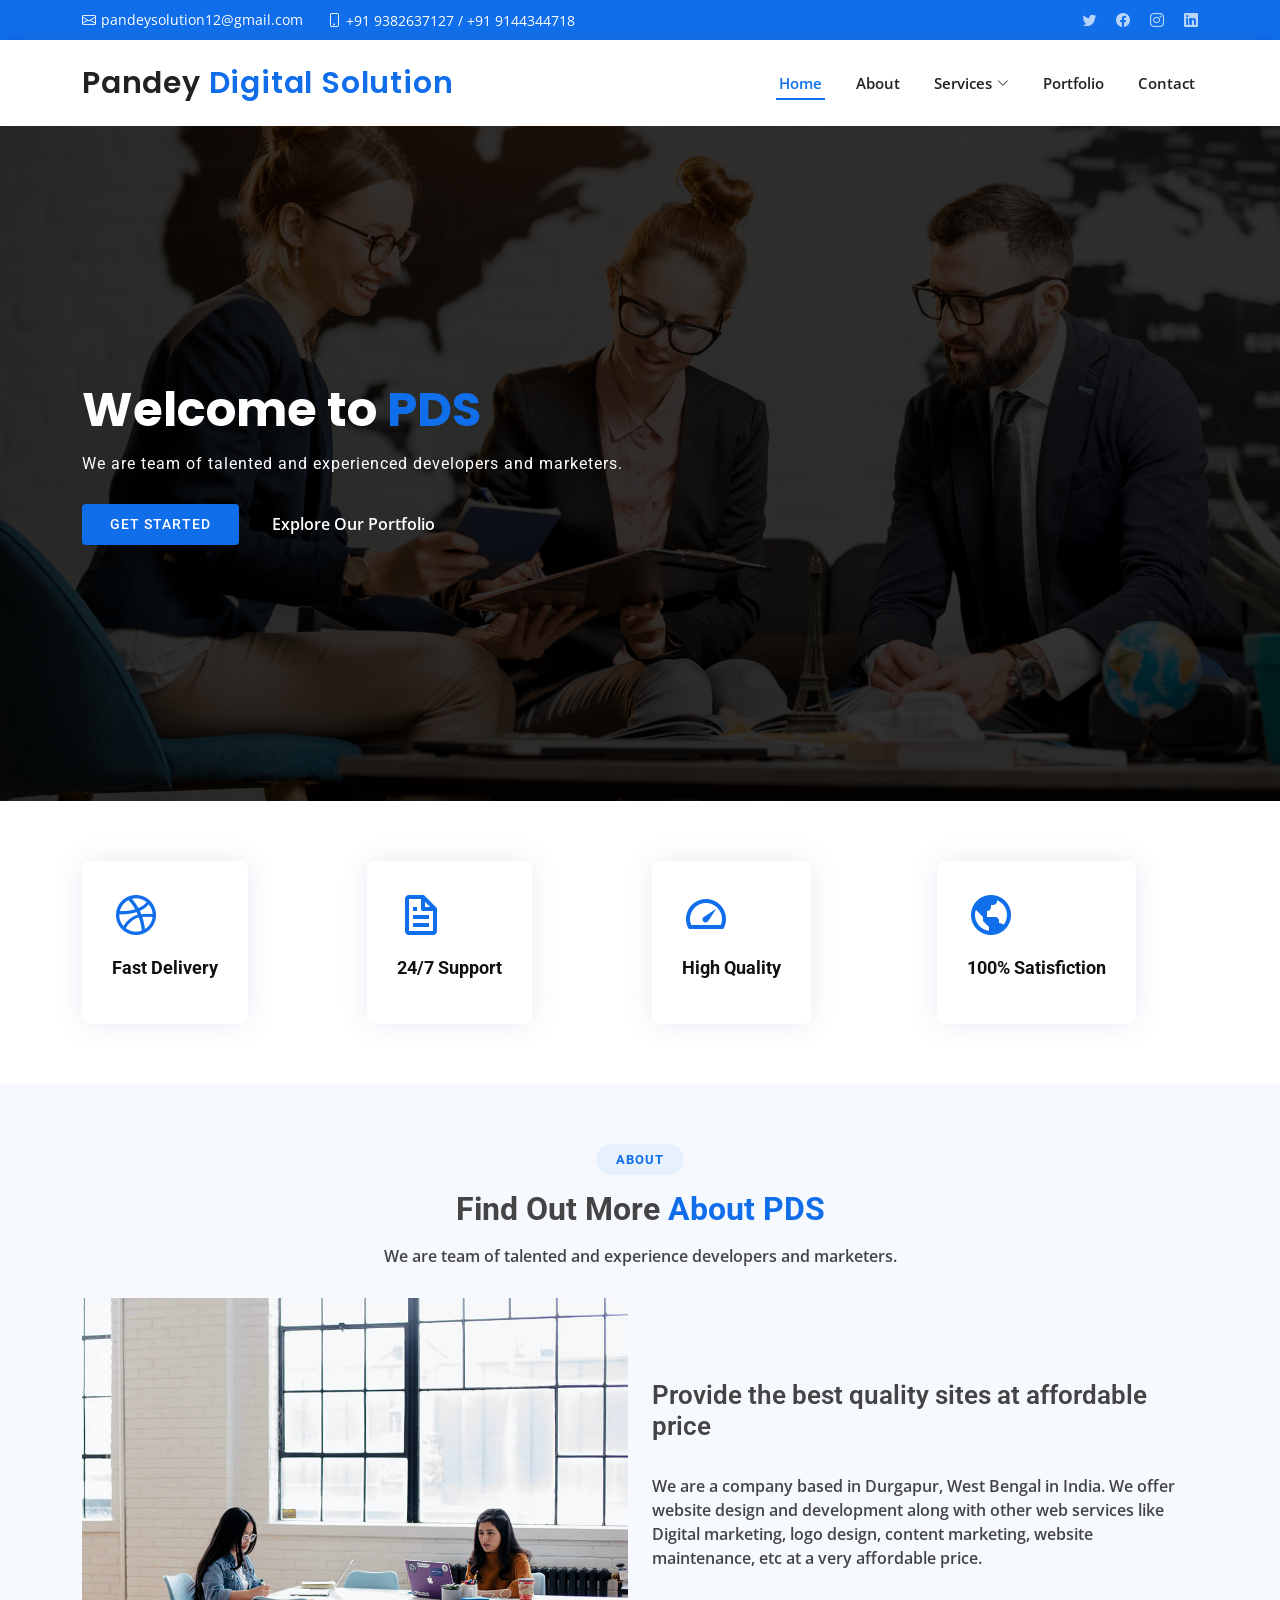
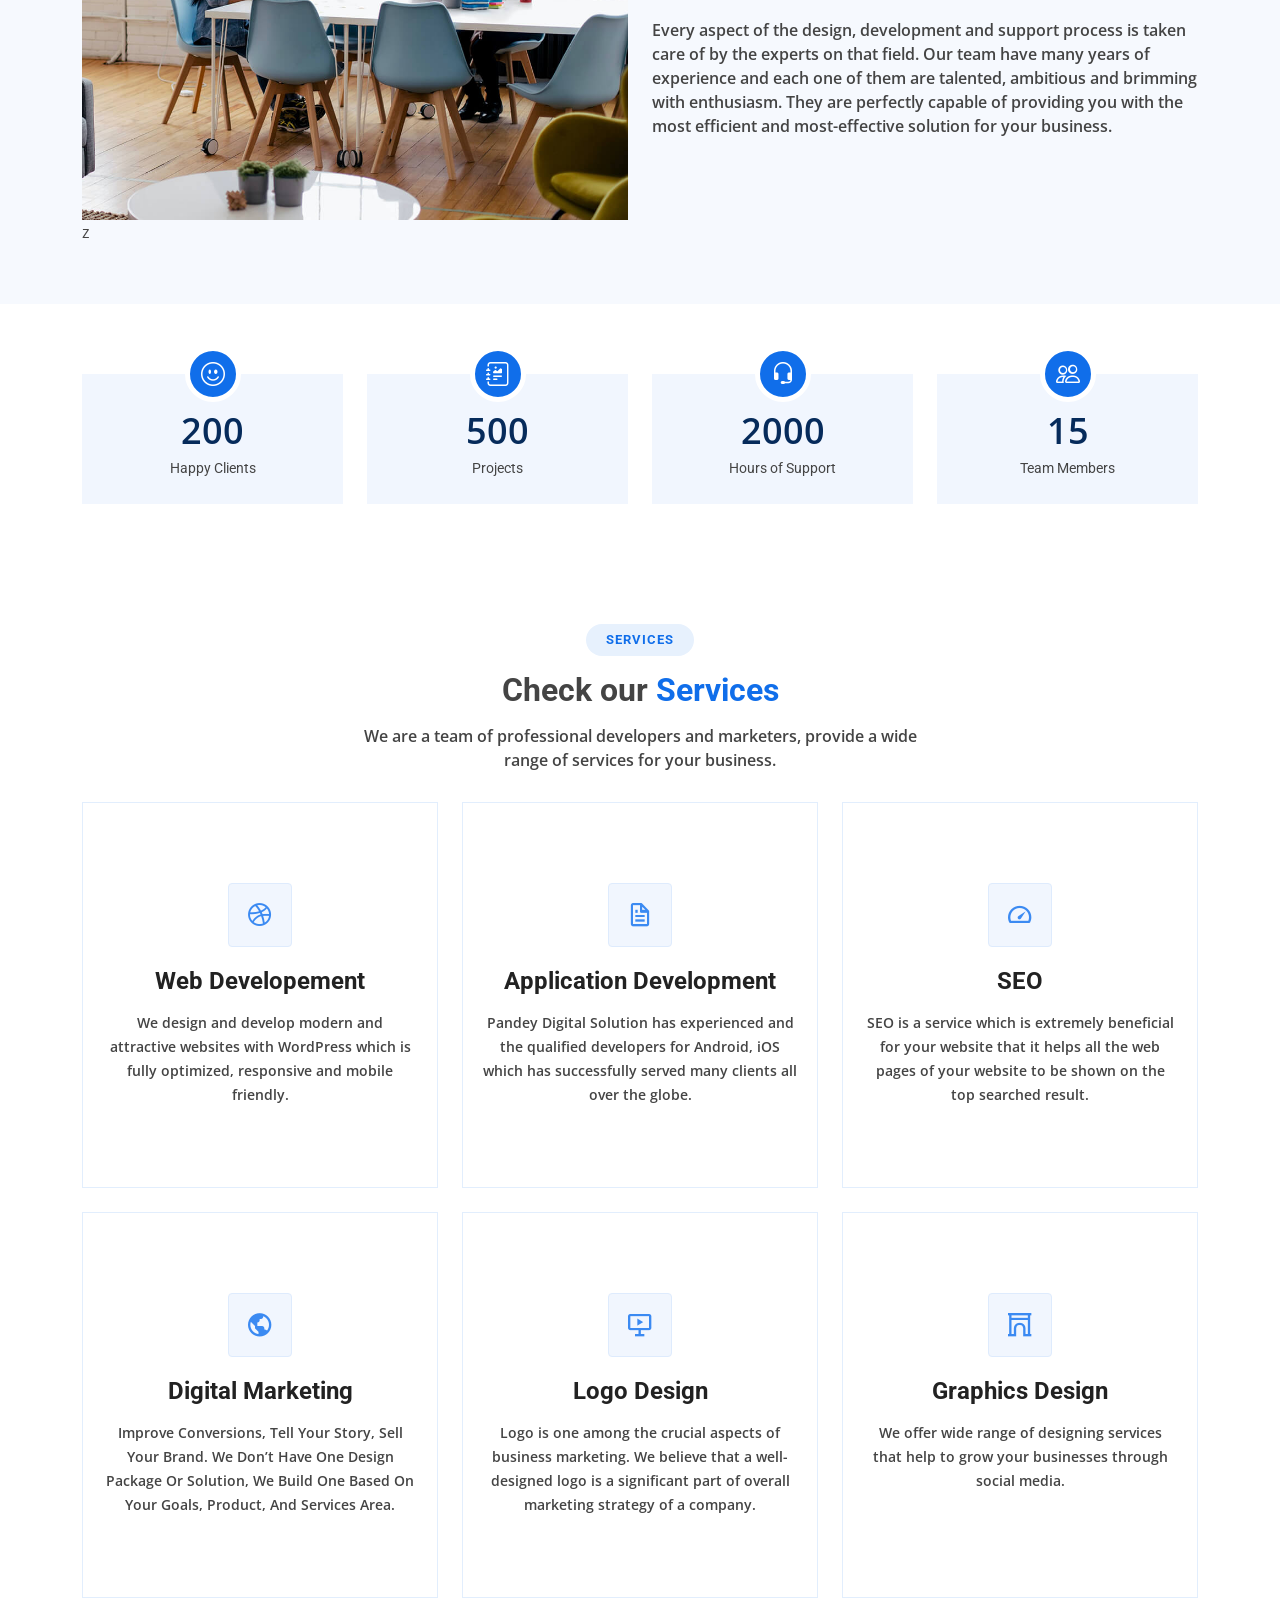
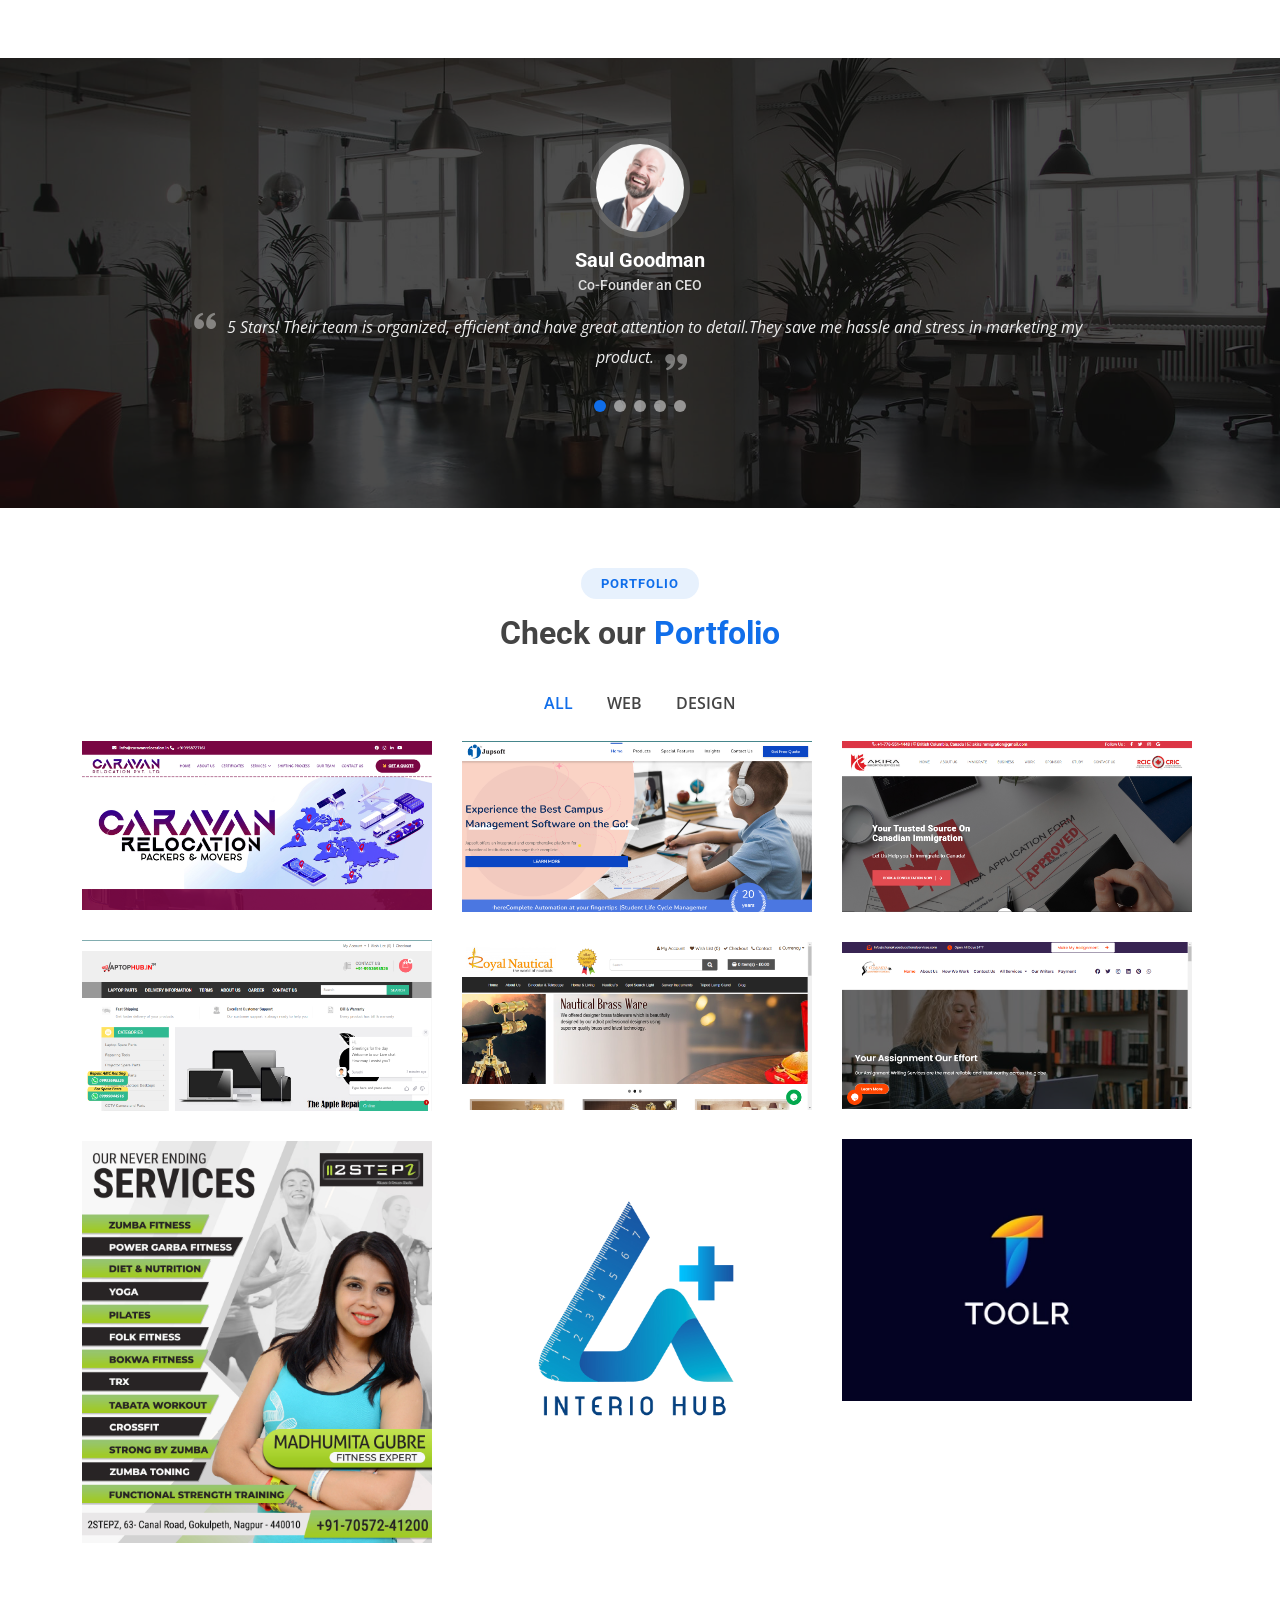
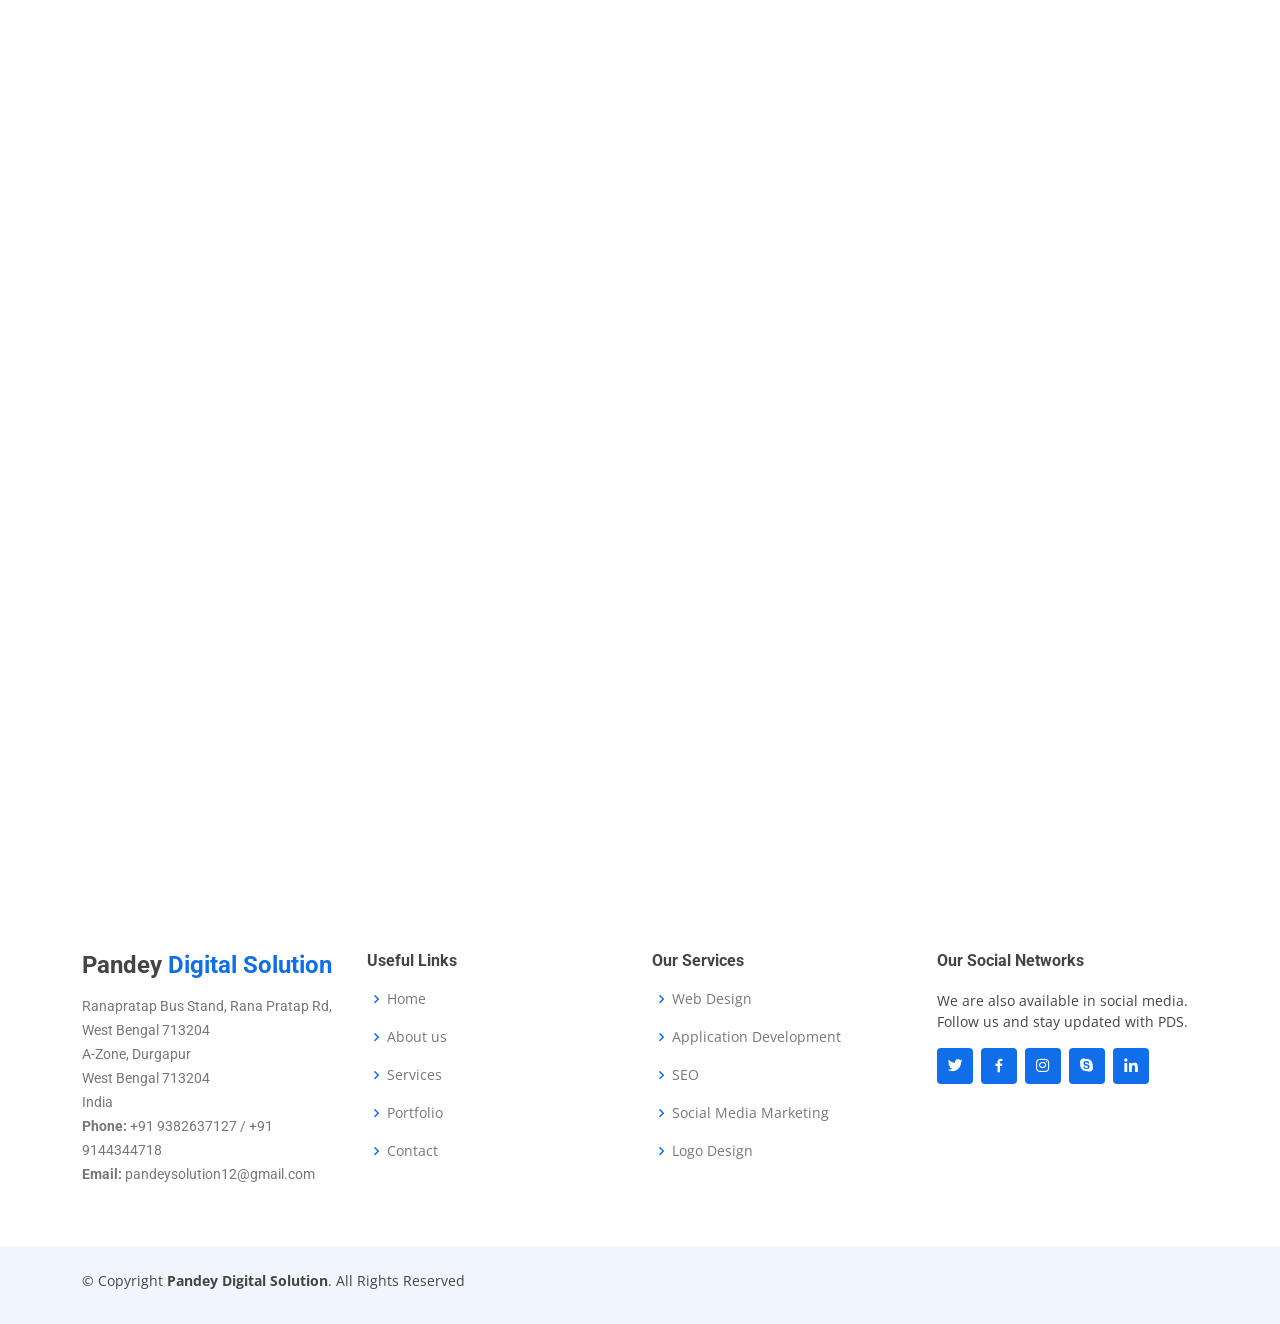
<file: index.html>
<!DOCTYPE html>
<html lang="en">

<head>
  <meta charset="utf-8">
  <meta content="width=device-width, initial-scale=1.0" name="viewport">

  <title>Pandey Digital Solution - You Dream We Build!</title>
  <meta content="" name="description">
  <meta content="" name="keywords">

  <!-- Favicons -->
  <link href="assets/img/favicon.png" rel="icon">
  <link href="assets/img/apple-touch-icon.png" rel="apple-touch-icon">

  <!-- Google Fonts -->
  <link href="https://fonts.googleapis.com/css?family=Open+Sans:300,300i,400,400i,600,600i,700,700i|Roboto:300,300i,400,400i,500,500i,600,600i,700,700i|Poppins:300,300i,400,400i,500,500i,600,600i,700,700i" rel="stylesheet">

  <!-- Vendor CSS Files -->
  <link href="assets/vendor/aos/aos.css" rel="stylesheet">
  <link href="assets/vendor/bootstrap/css/bootstrap.min.css" rel="stylesheet">
  <link href="assets/vendor/bootstrap-icons/bootstrap-icons.css" rel="stylesheet">
  <link href="assets/vendor/boxicons/css/boxicons.min.css" rel="stylesheet">
  <link href="assets/vendor/glightbox/css/glightbox.min.css" rel="stylesheet">
  <link href="assets/vendor/swiper/swiper-bundle.min.css" rel="stylesheet">

  <!-- Template Main CSS File -->
  <link href="assets/css/style.css" rel="stylesheet">

  <!-- =======================================================
  * Template Name: BizLand - v3.9.1
  * Template URL: https://bootstrapmade.com/bizland-bootstrap-business-template/
  * Author: BootstrapMade.com
  * License: https://bootstrapmade.com/license/
  ======================================================== -->
</head>

<body>

  <!-- ======= Top Bar ======= -->
  <section id="topbar" class="d-flex align-items-center">
    <div class="container d-flex justify-content-center justify-content-md-between">
      <div class="contact-info d-flex align-items-center">
        <i class="bi bi-envelope d-flex align-items-center"><a href="mailto:pandeysolution12@gmail.com">pandeysolution12@gmail.com</a></i>
        <i class="bi bi-phone d-flex align-items-center ms-4"><span>+91 9382637127 / +91 9144344718</span></i>
      </div>
      <div class="social-links d-none d-md-flex align-items-center">
        <a href="#" class="twitter"><i class="bi bi-twitter"></i></a>
        <a href="#" class="facebook"><i class="bi bi-facebook"></i></a>
        <a href="https://www.instagram.com/pandeydigitalsolutions" class="instagram"><i class="bi bi-instagram"></i></a>
        <a href="#" class="linkedin"><i class="bi bi-linkedin"></i></i></a>
      </div>
    </div>
  </section>

  <!-- ======= Header ======= -->
  <header id="header" class="d-flex align-items-center">
    <div class="container d-flex align-items-center justify-content-between">

      <h1 class="logo"><a href="index.html">Pandey <span>Digital Solution</span></a></h1>
      <!-- Uncomment below if you prefer to use an image logo -->
      <!-- <a href="index.html" class="logo"><img src="assets/img/logo.png" alt=""></a>-->

      <nav id="navbar" class="navbar">
        <ul>
          <li><a class="nav-link scrollto active" href="index.html">Home</a></li>
          <li><a class="nav-link scrollto" href="#about">About</a></li>
          <li class="dropdown"><a href="#services"><span>Services</span> <i class="bi bi-chevron-down"></i></a>
            <ul>
              <li><a href="#services">Web Design and Development</a></li>
              
              <li><a href="#services">Application Development</a></li>
              <li><a href="#services">SEO</a></li>
              <li><a href="#services">Social Media Marketing</a></li>
              <li><a href="#services">Graphics Design</a></li>
            </ul>
          </li>
          <li><a class="nav-link scrollto " href="#portfolio">Portfolio</a></li>
          <!-- <li><a class="nav-link scrollto" href="#team">Team</a></li> -->
          
          <li><a class="nav-link scrollto" href="#contact">Contact</a></li>
        </ul>
        <i class="bi bi-list mobile-nav-toggle"></i>
      </nav><!-- .navbar -->

    </div>
  </header><!-- End Header -->

  <!-- ======= Hero Section ======= -->
  <section id="hero" class="d-flex align-items-center">
    <div class="container" data-aos="zoom-out" data-aos-delay="100">
      <h1>Welcome to <span>PDS</span></h1>
      <h2 style="width:65%;font-size:1rem;margin-top:1rem; letter-spacing:1px">We are team of talented and experienced developers and marketers.</h2>
      <div class="d-flex">
        <a href="#contact" class="btn-get-started scrollto">Get Started</a>
        <a href="#portfolio" class="glightbox btn-watch-video"><i class="fa-solid fa-arrow-right-long"></i><span>Explore Our Portfolio</span></a>
      </div>
    </div>
  </section><!-- End Hero -->

  <main id="main">

    <!-- ======= Featured Services Section ======= -->
    <section id="featured-services" class="featured-services">
      <div class="container" data-aos="fade-up">

        <div class="row">
          <div class="col-md-6 col-lg-3 d-flex align-items-stretch mb-5 mb-lg-0">
            <div class="icon-box" data-aos="fade-up" data-aos-delay="100">
              <div class="icon"><i class="bx bxl-dribbble"></i></div>
              <h4 class="title"><a href="">Fast Delivery</a></h4>
              
            </div>
          </div>

          <div class="col-md-6 col-lg-3 d-flex align-items-stretch mb-5 mb-lg-0">
            <div class="icon-box" data-aos="fade-up" data-aos-delay="200">
              <div class="icon"><i class="bx bx-file"></i></div>
              <h4 class="title"><a href="">24/7 Support</a></h4>
              
            </div>
          </div>

          <div class="col-md-6 col-lg-3 d-flex align-items-stretch mb-5 mb-lg-0">
            <div class="icon-box" data-aos="fade-up" data-aos-delay="300">
              <div class="icon"><i class="bx bx-tachometer"></i></div>
              <h4 class="title"><a href="">High Quality</a></h4>
              
            </div>
          </div>

          <div class="col-md-6 col-lg-3 d-flex align-items-stretch mb-5 mb-lg-0">
            <div class="icon-box" data-aos="fade-up" data-aos-delay="400">
              <div class="icon"><i class="bx bx-world"></i></div>
              <h4 class="title"><a href="">100% Satisfiction</a></h4>
              
            </div>
          </div>

        </div>

      </div>
    </section><!-- End Featured Services Section -->

    <!-- ======= About Section ======= -->
    <section id="about" class="about section-bg">
      <div class="container" data-aos="fade-up">

        <div class="section-title">
          <h2>About</h2>
          <h3>Find Out More <span>About PDS</span></h3>
          <p>We are team of talented and experience developers and marketers.</p>
        </div>

        <div class="row">
          <div class="col-lg-6" data-aos="fade-right" data-aos-delay="100">
            <img src="assets/img/about.jpg" class="img-fluid" alt="">
          </div>
          <div class="col-lg-6 pt-4 pt-lg-0 content d-flex flex-column justify-content-center" data-aos="fade-up" data-aos-delay="100">
            <h3>Provide the best quality sites at affordable price</h3>
            <p><br>
              We are a company based in Durgapur, West Bengal in India. We offer website design and development along with other web services like Digital marketing, logo design, content marketing, website maintenance, etc at a very affordable price.
            </p>
            <br><br>
            <p>
              Every aspect of the design, development and support process is taken care of by the experts on that field. Our team have many years of experience and each one of them  are talented, ambitious and brimming with enthusiasm. They are perfectly capable of providing you with the most efficient and most-effective solution for your business.
            </p>
          </div>
        </div>z

      </div>
    </section><!-- End About Section -->

    

    <!-- ======= Counts Section ======= -->
    <section id="counts" class="counts">
      <div class="container" data-aos="fade-up">

        <div class="row">

          <div class="col-lg-3 col-md-6">
            <div class="count-box">
              <i class="bi bi-emoji-smile"></i>
              <span data-purecounter-start="0" data-purecounter-end="200" data-purecounter-duration="1" class="purecounter"></span>
              <p>Happy Clients</p>
            </div>
          </div>

          <div class="col-lg-3 col-md-6 mt-5 mt-md-0">
            <div class="count-box">
              <i class="bi bi-journal-richtext"></i>
              <span data-purecounter-start="0" data-purecounter-end="500" data-purecounter-duration="1" class="purecounter"></span>
              <p>Projects</p>
            </div>
          </div>

          <div class="col-lg-3 col-md-6 mt-5 mt-lg-0">
            <div class="count-box">
              <i class="bi bi-headset"></i>
              <span data-purecounter-start="0" data-purecounter-end="2000" data-purecounter-duration="1" class="purecounter"></span>
              <p>Hours of Support</p>
            </div>
          </div>

          <div class="col-lg-3 col-md-6 mt-5 mt-lg-0">
            <div class="count-box">
              <i class="bi bi-people"></i>
              <span data-purecounter-start="0" data-purecounter-end="15" data-purecounter-duration="1" class="purecounter"></span>
              <p>Team Members</p>
            </div>
          </div>

        </div>

      </div>
    </section><!-- End Counts Section -->

    <!-- ======= Clients Section ======= -->
    <!-- <section id="clients" class="clients section-bg">
      <div class="container" data-aos="zoom-in">

        <div class="row">

          <div class="col-lg-2 col-md-4 col-6 d-flex align-items-center justify-content-center">
            <img src="assets/img/clients/client-1.png" class="img-fluid" alt="">
          </div>

          <div class="col-lg-2 col-md-4 col-6 d-flex align-items-center justify-content-center">
            <img src="assets/img/clients/client-2.png" class="img-fluid" alt="">
          </div>

          <div class="col-lg-2 col-md-4 col-6 d-flex align-items-center justify-content-center">
            <img src="assets/img/clients/client-3.png" class="img-fluid" alt="">
          </div>

          <div class="col-lg-2 col-md-4 col-6 d-flex align-items-center justify-content-center">
            <img src="assets/img/clients/client-4.png" class="img-fluid" alt="">
          </div>

          <div class="col-lg-2 col-md-4 col-6 d-flex align-items-center justify-content-center">
            <img src="assets/img/clients/client-5.png" class="img-fluid" alt="">
          </div>

          <div class="col-lg-2 col-md-4 col-6 d-flex align-items-center justify-content-center">
            <img src="assets/img/clients/client-6.png" class="img-fluid" alt="">
          </div>

        </div>

      </div>
    </section> -->
    <!-- End Clients Section -->

    <!-- ======= Services Section ======= -->
    <section id="services" class="services">
      <div class="container" data-aos="fade-up">

        <div class="section-title">
          <h2>Services</h2>
          <h3>Check our <span>Services</span></h3>
          <p>We are a team of professional developers and marketers, provide a wide range of services for your business.</p>
        </div>

        <div class="row">
          <div class="col-lg-4 col-md-6 d-flex align-items-stretch" data-aos="zoom-in" data-aos-delay="100">
            <div class="icon-box">
              <div class="icon"><i class="bx bxl-dribbble"></i></div>
              <h4><a href="">Web Developement</a></h4>
              <p>We design and develop modern and attractive websites with WordPress which is fully optimized, responsive and mobile friendly.</p>
            </div>
          </div>

          <div class="col-lg-4 col-md-6 d-flex align-items-stretch mt-4 mt-md-0" data-aos="zoom-in" data-aos-delay="200">
            <div class="icon-box">
              <div class="icon"><i class="bx bx-file"></i></div>
              <h4><a href="">Application Development</a></h4>
              <p>Pandey Digital Solution has experienced and the qualified developers for Android, iOS which has successfully served many clients all over the globe.</p>
            </div>
          </div>

          <div class="col-lg-4 col-md-6 d-flex align-items-stretch mt-4 mt-lg-0" data-aos="zoom-in" data-aos-delay="300">
            <div class="icon-box">
              <div class="icon"><i class="bx bx-tachometer"></i></div>
              <h4><a href="">SEO</a></h4>
              <p>SEO is a service which is extremely beneficial for your website that it helps all the web pages of your website to be shown on the top searched result.</p>
            </div>
          </div>

          <div class="col-lg-4 col-md-6 d-flex align-items-stretch mt-4" data-aos="zoom-in" data-aos-delay="100">
            <div class="icon-box">
              <div class="icon"><i class="bx bx-world"></i></div>
              <h4><a href="">Digital Marketing</a></h4>
              <p>Improve Conversions, Tell Your Story, Sell Your Brand. We Don’t Have One Design Package Or Solution, We Build One Based On Your Goals, Product, And Services Area.</p>
            </div>
          </div>

          <div class="col-lg-4 col-md-6 d-flex align-items-stretch mt-4" data-aos="zoom-in" data-aos-delay="200">
            <div class="icon-box">
              <div class="icon"><i class="bx bx-slideshow"></i></div>
              <h4><a href="">Logo Design</a></h4>
              <p>Logo is one among the crucial aspects of business marketing. We believe that a well-designed logo is a significant part of overall marketing strategy of a company.</p>
            </div>
          </div>

          <div class="col-lg-4 col-md-6 d-flex align-items-stretch mt-4" data-aos="zoom-in" data-aos-delay="300">
            <div class="icon-box">
              <div class="icon"><i class="bx bx-arch"></i></div>
              <h4><a href="">Graphics Design</a></h4>
              <p>We offer wide range of designing services that help to grow your businesses through social media.</p>
            </div>
          </div>

        </div>

      </div>
    </section><!-- End Services Section -->

    <!-- ======= Testimonials Section ======= -->
    <section id="testimonials" class="testimonials">
      <div class="container" data-aos="zoom-in">

        <div class="testimonials-slider swiper" data-aos="fade-up" data-aos-delay="100">
          <div class="swiper-wrapper">

            <div class="swiper-slide">
              <div class="testimonial-item">
                <img src="assets/img/testimonials/testimonials-1.jpg" class="testimonial-img" alt="">
                <h3>Saul Goodman</h3>
                <h4>Co-Founder an CEO</h4>
                <p>
                  <i class="bx bxs-quote-alt-left quote-icon-left"></i>
                  5 Stars! Their team is organized, efficient and have great attention to detail.They save me hassle and stress in marketing my product.
                  <i class="bx bxs-quote-alt-right quote-icon-right"></i>
                </p>
              </div>
            </div><!-- End testimonial item -->

            <div class="swiper-slide">
              <div class="testimonial-item">
                <img src="assets/img/testimonials/testimonials-2.jpg" class="testimonial-img" alt="">
                <h3>Sara Wilsson</h3>
                <h4>Founder</h4>
                <p>
                  <i class="bx bxs-quote-alt-left quote-icon-left"></i>
                  Thanks for making our business website. It looks so professional.
                  <i class="bx bxs-quote-alt-right quote-icon-right"></i>
                </p>
              </div>
            </div><!-- End testimonial item -->

            <div class="swiper-slide">
              <div class="testimonial-item">
                <img src="assets/img/testimonials/testimonials-3.jpg" class="testimonial-img" alt="">
                <h3>Jena Karlis</h3>
                <h4>Store Owner</h4>
                <p>
                  <i class="bx bxs-quote-alt-left quote-icon-left"></i>
                  The Designing and Marketing services are awesome. Thank you PDS.
                  <i class="bx bxs-quote-alt-right quote-icon-right"></i>
                </p>
              </div>
            </div><!-- End testimonial item -->

            <div class="swiper-slide">
              <div class="testimonial-item">
                <img src="assets/img/testimonials/testimonials-4.jpg" class="testimonial-img" alt="">
                <h3>Matt Brandon</h3>
                <h4>CEO</h4>
                <p>
                  <i class="bx bxs-quote-alt-left quote-icon-left"></i>
                  It was great experience to work with Pandey Digital Solution ! 
                  <i class="bx bxs-quote-alt-right quote-icon-right"></i>
                </p>
              </div>
            </div><!-- End testimonial item -->

            <div class="swiper-slide">
              <div class="testimonial-item">
                <img src="assets/img/testimonials/testimonials-5.jpg" class="testimonial-img" alt="">
                <h3>John Larson</h3>
                <h4>Entrepreneur</h4>
                <p>
                  <i class="bx bxs-quote-alt-left quote-icon-left"></i>
                  Pandey Digital Solution is the best web designing company I have ever working with. 
                  <i class="bx bxs-quote-alt-right quote-icon-right"></i>
                </p>
              </div>
            </div><!-- End testimonial item -->

          </div>
          <div class="swiper-pagination"></div>
        </div>

      </div>
    </section><!-- End Testimonials Section -->

    <!-- ======= Portfolio Section ======= -->
    <section id="portfolio" class="portfolio">
      <div class="container" data-aos="fade-up">

        <div class="section-title">
          <h2>Portfolio</h2>
          <h3>Check our <span>Portfolio</span></h3>
          
        </div>

        <div class="row" data-aos="fade-up" data-aos-delay="100">
          <div class="col-lg-12 d-flex justify-content-center">
            <ul id="portfolio-flters">
              <li data-filter="*" class="filter-active">All</li>
              <li data-filter=".filter-web">Web</li>
              <li data-filter=".filter-card">Design</li>
            </ul>
          </div>
        </div>

        <div class="row portfolio-container" data-aos="fade-up" data-aos-delay="200">

          <div class="col-lg-4 col-md-6 portfolio-item filter-web">
            <img src="/assets/img/portfolio/p1.PNG" alt="Portfolio image" width="350">
            <div class="portfolio-info">
              <h4>caravanrelocation.in</h4>
          
              
              <a href="https://caravanrelocation.in/" class="details-link" title="Check The Web" target="_blank"><i class="bx bx-link"></i></a>
            </div>
          </div>

          <div class="col-lg-4 col-md-6 portfolio-item filter-web">
            <img src="/assets/img/portfolio/p2.PNG" alt="Portfolio image" width="350">
            <div class="portfolio-info">
              <h4>schoolmanagementsoftware.in</h4>
          
              
              <a href="https://schoolmanagementsoftware.in" class="details-link" title="Check The Web" target="_blank"><i class="bx bx-link"></i></a>
            </div>
          </div>

          <div class="col-lg-4 col-md-6 portfolio-item filter-web">
            <img src="/assets/img/portfolio/p3.PNG" alt="Portfolio image" width="350">
            <div class="portfolio-info">
              <h4>akiraimmigration.com</h4>
          
              
              <a href="https://akiraimmigration.com/" class="details-link" title="Check The Web" target="_blank"><i class="bx bx-link"></i></a>
            </div>
          </div>

          <div class="col-lg-4 col-md-6 portfolio-item filter-web">
            <img src="/assets/img/portfolio/p4.PNG" alt="Portfolio image" width="350">
            <div class="portfolio-info">
              <h4>www.laptophub.in</h4>
          
              
              <a href="https://www.laptophub.in/" class="details-link" title="Check The Web" target="_blank"><i class="bx bx-link"></i></a>
            </div>
          </div>

          <div class="col-lg-4 col-md-6 portfolio-item filter-web">
            <img src="/assets/img/portfolio/p5.PNG" alt="Portfolio image" width="350">
            <div class="portfolio-info">
              <h4>www.royalnautical.co.uk</h4>
          
              
              <a href="https://www.laptophub.in/" class="details-link" title="Check The Web" target="_blank"><i class="bx bx-link"></i></a>
            </div>
          </div>

          <div class="col-lg-4 col-md-6 portfolio-item filter-web">
            <img src="/assets/img/portfolio/p6.PNG" alt="Portfolio image" width="350">
            <div class="portfolio-info">
              <h4>chanakyaeducationalservices.com</h4>
          
              
              <a href="https://chanakyaeducationalservices.com/" class="details-link" title="Check The Web" target="_blank"><i class="bx bx-link"></i></a>
            </div>
          </div>

          <div class="col-lg-4 col-md-6 portfolio-item filter-card">
            <img src="/assets/img/portfolio/p7.webp" alt="Portfolio image" width="350">
            <div class="portfolio-info">
              <h4>Toolr</h4>
          
              
              <a href="/assets/img/portfolio/p7.webp" class="details-link" title="Check The Web" target="_blank"><i class="bx bx-link"></i></a>
            </div>
          </div>

          <div class="col-lg-4 col-md-6 portfolio-item filter-card">
            <img src="/assets/img/portfolio/p8.jpg" alt="Portfolio image" width="350">
            <div class="portfolio-info">
              <h4>Interio Hub</h4>
          
              
              <a href="/assets/img/portfolio/p8.jpg" class="details-link" title="Check The Web" target="_blank"><i class="bx bx-link"></i></a>
            </div>
          </div>


          <div class="col-lg-4 col-md-6 portfolio-item filter-card">
            <img src="/assets/img/portfolio/p9.jpg" alt="Portfolio image" width="350">
            <div class="portfolio-info">
              <h4>Social Media Design</h4>
          
              
              <a href="/assets/img/portfolio/p9.jpg" class="details-link" title="Check The Web" target="_blank"><i class="bx bx-link"></i></a>
            </div>
          </div>

          

        </div>

      </div>
    </section><!-- End Portfolio Section -->

   

    

   

    <!-- ======= Contact Section ======= -->
    <section id="contact" class="contact">
      <div class="container" data-aos="fade-up">

        <div class="section-title">
          <h2>Contact</h2>
          <h3><span>Contact Us</span></h3>
          <p>Are you ready to get started? Contact right now!</p>
        </div>

        <div class="row" data-aos="fade-up" data-aos-delay="100">
          <div class="col-lg-6">
            <div class="info-box mb-4">
              <i class="bx bx-map"></i>
              <h3>Our Address</h3>
              <p>Ranapratap Bus Stand, Rana Pratap Rd, A-Zone, Durgapur, West Bengal 713204</p>
            </div>
          </div>

          <div class="col-lg-3 col-md-6">
            <div class="info-box  mb-4">
              <i class="bx bx-envelope"></i>
              <h3>Email Us</h3>
              <p>pandeysolution12@gmail.com</p>
            </div>
          </div>

          <div class="col-lg-3 col-md-6">
            <div class="info-box  mb-4">
              <i class="bx bx-phone-call"></i>
              <h3>Call Us</h3>
              <p>+91 9382637127</p>
            </div>
          </div>

        </div>

        <div class="row" data-aos="fade-up" data-aos-delay="100">

          <div class="col-lg-12">
            <iframe class="mb-4 mb-lg-0" src="https://www.google.com/maps/embed?pb=!1m18!1m12!1m3!1d3656.5024761210707!2d87.28535171423867!3d23.58630578467049!2m3!1f0!2f0!3f0!3m2!1i1024!2i768!4f13.1!3m3!1m2!1s0x39f76d57d6c9dd6d%3A0x6d519a18a579f8bb!2sRanapratap%20bus%20stand!5e0!3m2!1sen!2sin!4v1668324156158!5m2!1sen!2sin" frameborder="0" style="border:0; width: 100%; height: 384px;" allowfullscreen></iframe>
          </div>

          <!-- <div class="col-lg-6">
            <form action="forms/contact.php" method="post" role="form" class="php-email-form">
              <div class="row">
                <div class="col form-group">
                  <input type="text" name="name" class="form-control" id="name" placeholder="Your Name" required>
                </div>
                <div class="col form-group">
                  <input type="email" class="form-control" name="email" id="email" placeholder="Your Email" required>
                </div>
              </div>
              <div class="form-group">
                <input type="text" class="form-control" name="subject" id="subject" placeholder="Subject" required>
              </div>
              <div class="form-group">
                <textarea class="form-control" name="message" rows="5" placeholder="Message" required></textarea>
              </div>
              <div class="my-3">
                <div class="loading">Loading</div>
                <div class="error-message"></div>
                <div class="sent-message">Your message has been sent. Thank you!</div>
              </div>
              <div class="text-center"><button type="submit">Send Message</button></div>
            </form>
          </div> -->

        </div>

      </div>
    </section><!-- End Contact Section -->

  </main><!-- End #main -->

  <!-- ======= Footer ======= -->
  <footer id="footer" >

    <!-- <div class="footer-newsletter">
      <div class="container">
        <div class="row justify-content-center">
          <div class="col-lg-6">
            <h4>Join Our Newsletter</h4>
            <p>Stay updated with Pandey Digital Solution by joining our Newsletter</p>
            <form action="" method="post">
              <input type="email" name="email"><input type="submit" value="Subscribe">
            </form>
          </div>
        </div>
      </div>
    </div> -->

    <div class="footer-top">
      <div class="container">
        <div class="row">

          <div class="col-lg-3 col-md-6 footer-contact">
            <h3>Pandey <span>Digital Solution</span></h3>
            <p>
              Ranapratap Bus Stand, Rana Pratap Rd, West Bengal 713204<br>
              A-Zone, Durgapur<br>
              West Bengal 713204<br>
              India<br>
              <strong>Phone:</strong> +91 9382637127 / +91 9144344718<br>
              <strong>Email:</strong> pandeysolution12@gmail.com<br>
            </p>
          </div>

          <div class="col-lg-3 col-md-6 footer-links">
            <h4>Useful Links</h4>
            <ul>
              <li><i class="bx bx-chevron-right"></i> <a href="index.html">Home</a></li>
              <li><i class="bx bx-chevron-right"></i> <a href="#about">About us</a></li>
              <li><i class="bx bx-chevron-right"></i> <a href="#services">Services</a></li>
              <li><i class="bx bx-chevron-right"></i> <a href="portfolio">Portfolio</a></li>
              <li><i class="bx bx-chevron-right"></i> <a href="#contact">Contact</a></li>
            </ul>
          </div>

          <div class="col-lg-3 col-md-6 footer-links">
            <h4>Our Services</h4>
            <ul>
              <li><i class="bx bx-chevron-right"></i> <a href="#">Web Design</a></li>
              <li><i class="bx bx-chevron-right"></i> <a href="#">Application Development</a></li>
              <li><i class="bx bx-chevron-right"></i> <a href="#">SEO</a></li>
              <li><i class="bx bx-chevron-right"></i> <a href="#">Social Media Marketing</a></li>
              <li><i class="bx bx-chevron-right"></i> <a href="#">Logo Design</a></li>
            </ul>
          </div>

          <div class="col-lg-3 col-md-6 footer-links">
            <h4>Our Social Networks</h4>
            <p>We are also available in social media. Follow us and stay updated with PDS.</p>
            <div class="social-links mt-3">
              <a href="#" class="twitter"><i class="bx bxl-twitter"></i></a>
              <a href="#" class="facebook"><i class="bx bxl-facebook"></i></a>
              <a href="https://www.instagram.com/pandeydigitalsolutions" class="instagram"><i class="bx bxl-instagram"></i></a>
              <a href="#" class="google-plus"><i class="bx bxl-skype"></i></a>
              <a href="#" class="linkedin"><i class="bx bxl-linkedin"></i></a>
            </div>
          </div>

        </div>
      </div>
    </div>

    <div class="container py-4">
      <div class="copyright">
        &copy; Copyright <strong>Pandey <span>Digital Solution</span></strong>. All Rights Reserved
      </div>
      
    </div>
  </footer><!-- End Footer -->

  <div id="preloader"></div>
  <a href="#" class="back-to-top d-flex align-items-center justify-content-center"><i class="bi bi-arrow-up-short"></i></a>

  <!-- Vendor JS Files -->
  <script src="assets/vendor/purecounter/purecounter_vanilla.js"></script>
  <script src="assets/vendor/aos/aos.js"></script>
  <script src="assets/vendor/bootstrap/js/bootstrap.bundle.min.js"></script>
  <script src="assets/vendor/glightbox/js/glightbox.min.js"></script>
  <script src="assets/vendor/isotope-layout/isotope.pkgd.min.js"></script>
  <script src="assets/vendor/swiper/swiper-bundle.min.js"></script>
  <script src="assets/vendor/waypoints/noframework.waypoints.js"></script>
  <script src="assets/vendor/php-email-form/validate.js"></script>

  <!-- Template Main JS File -->
  <script src="assets/js/main.js"></script>

</body>

</html>
</file>
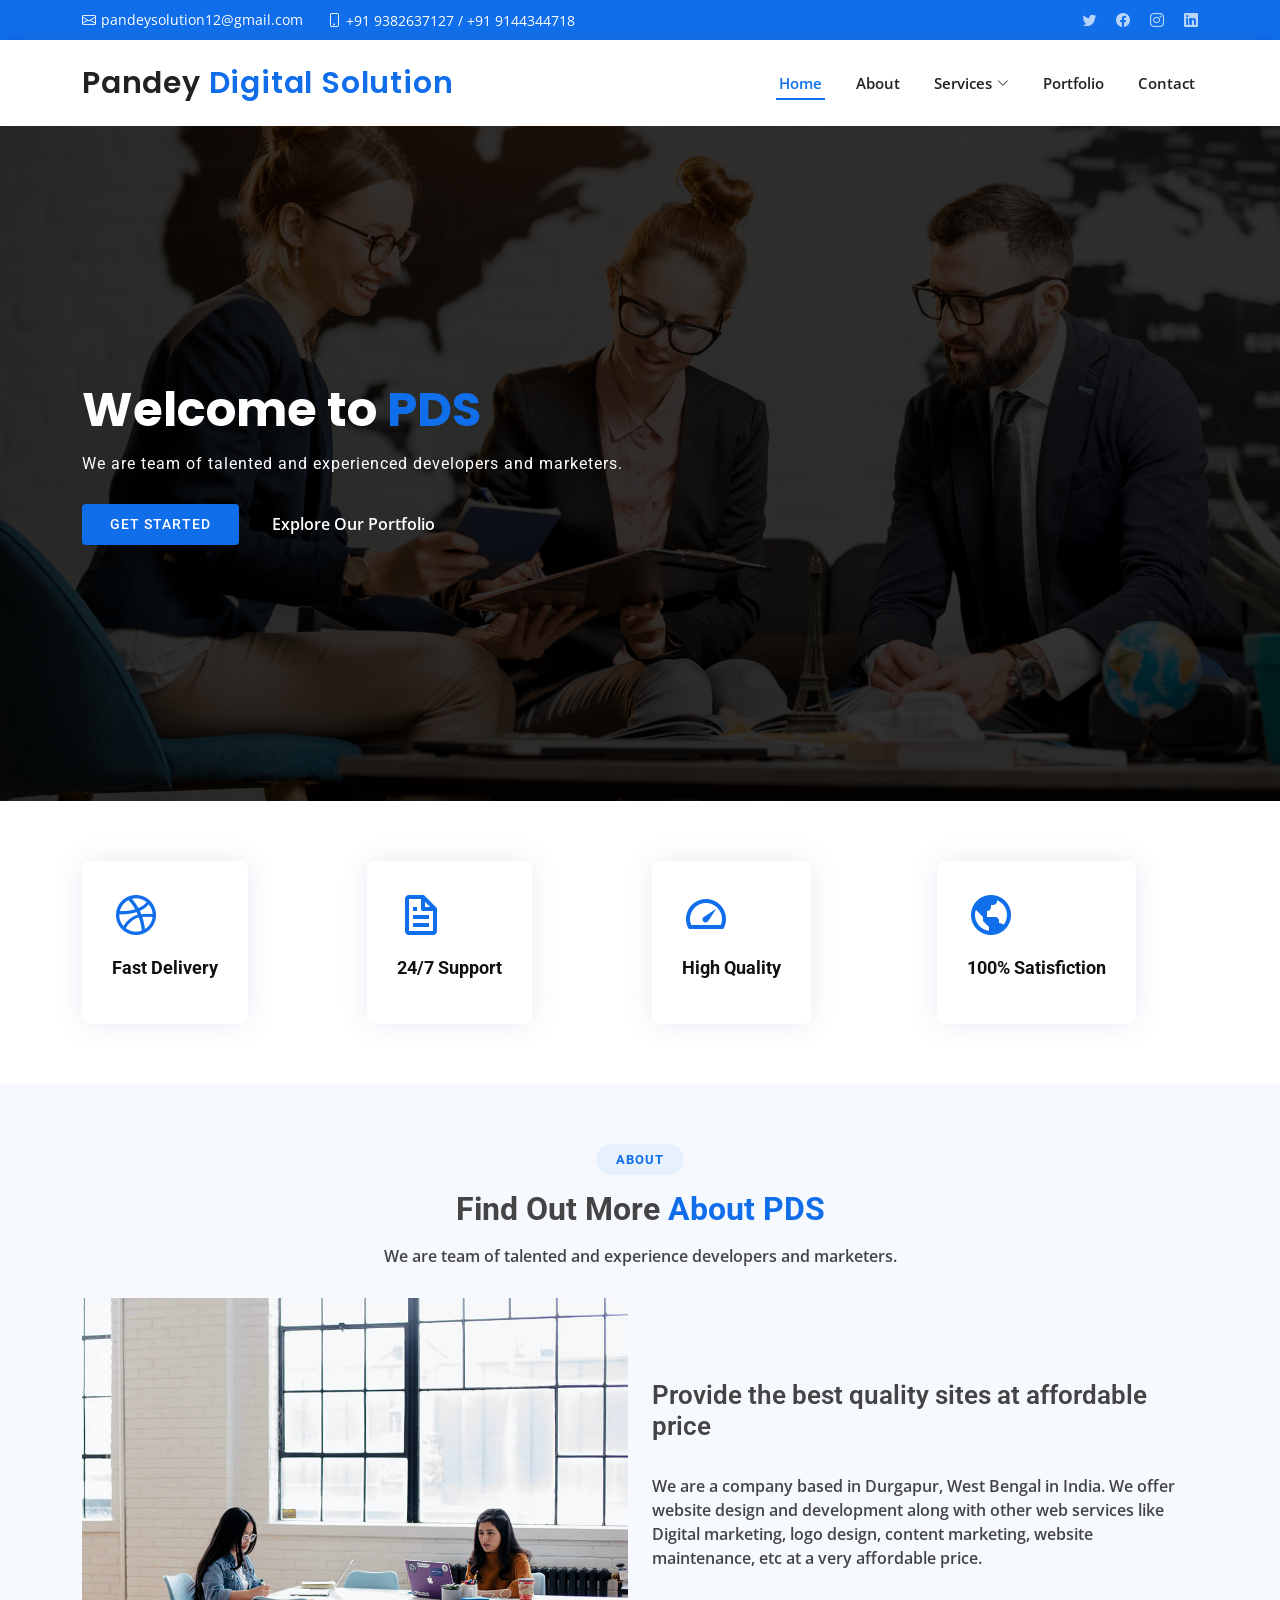
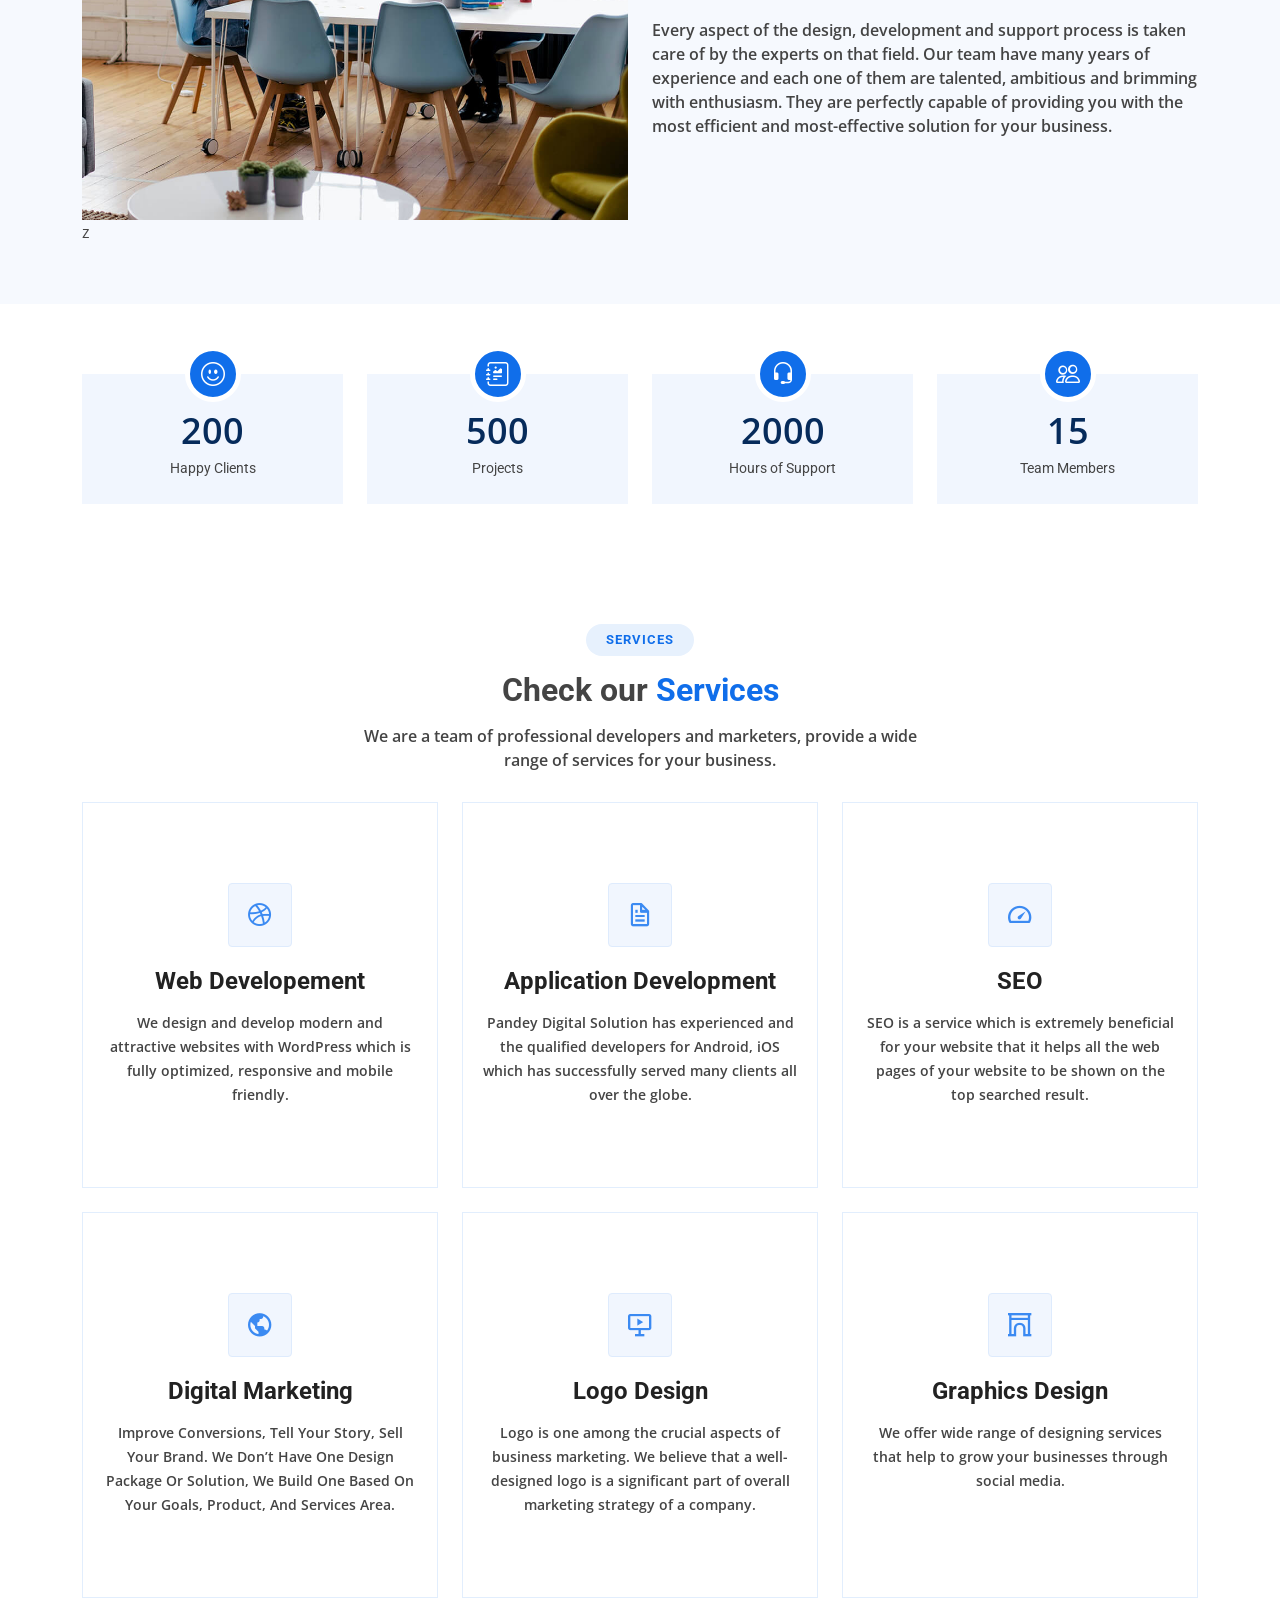
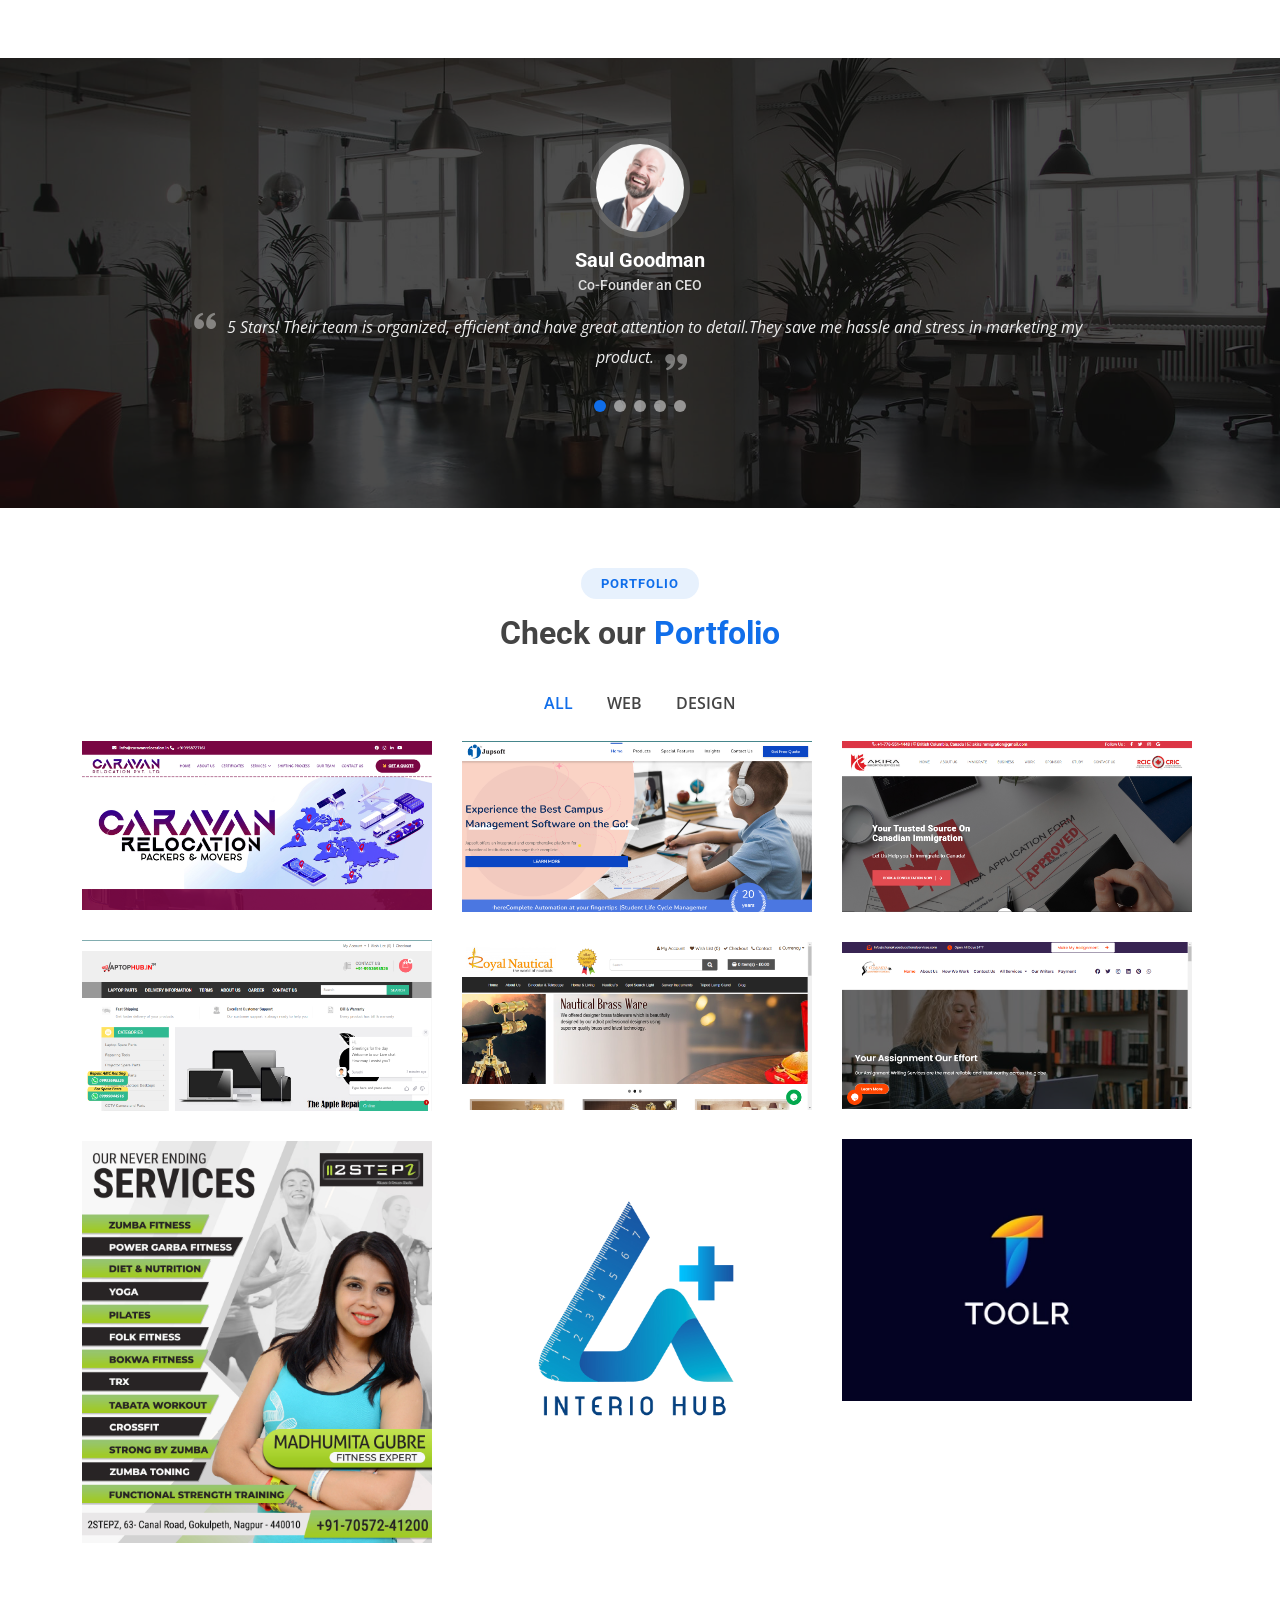
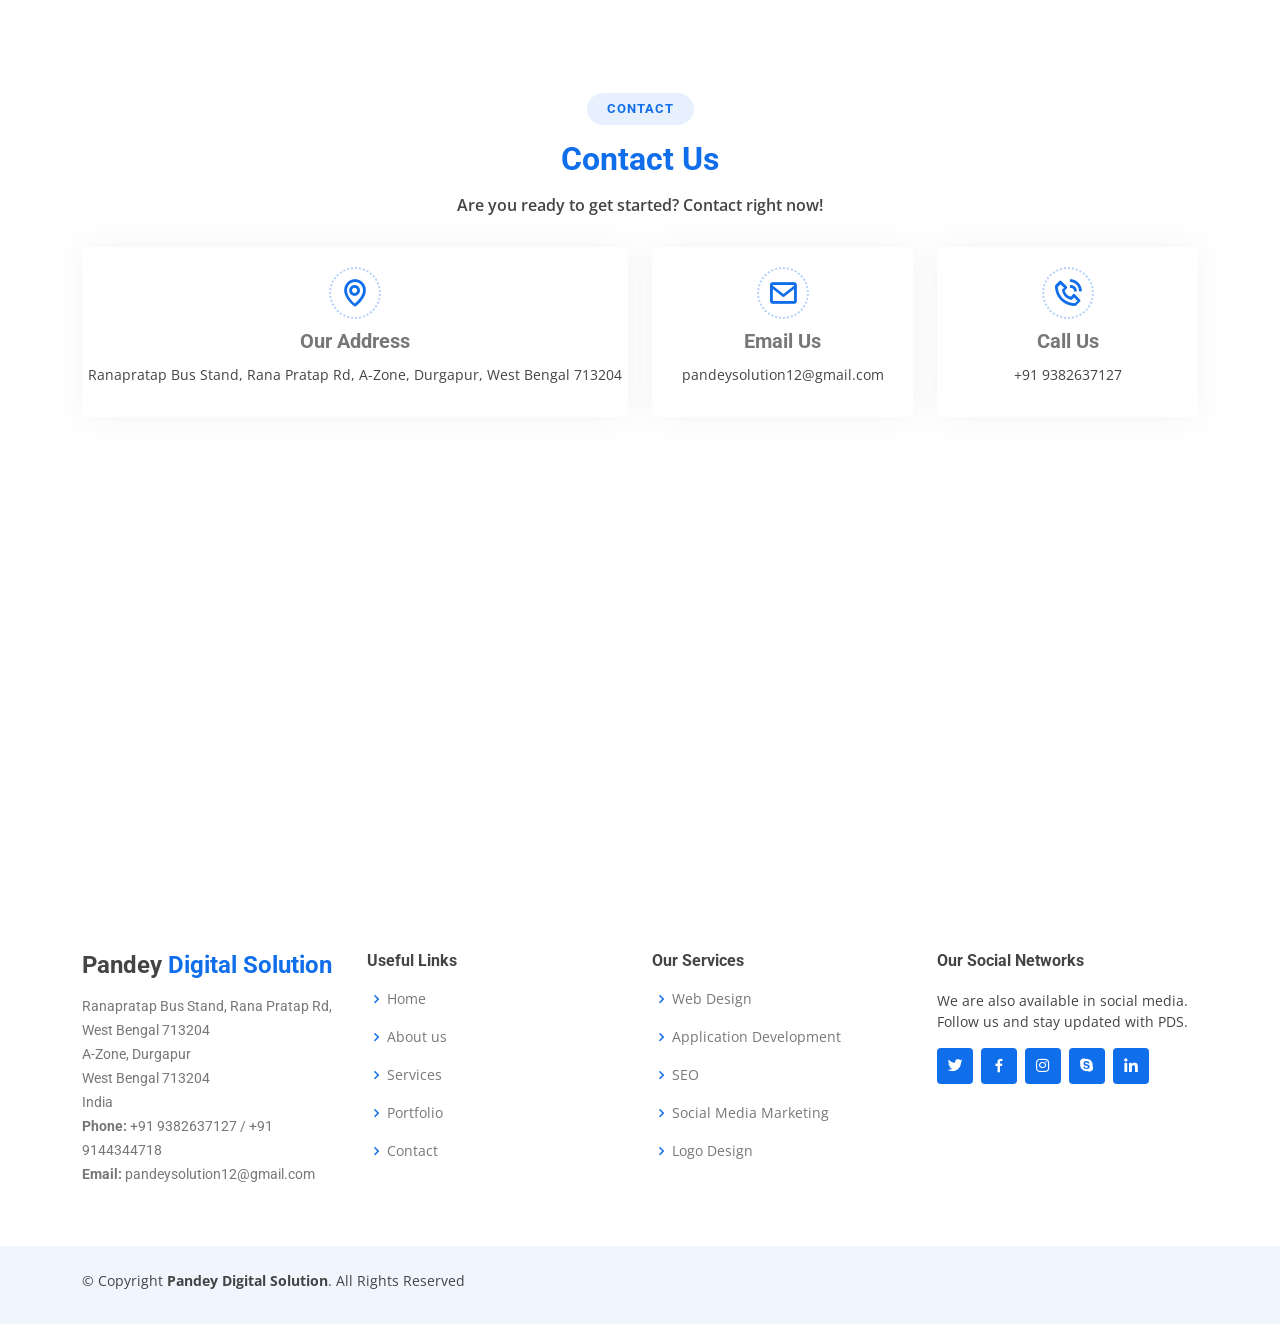
<file: PandeyDigitalSolution/index.html>
<!DOCTYPE html>
<html lang="en">

<head>
  <meta charset="utf-8">
  <meta content="width=device-width, initial-scale=1.0" name="viewport">

  <title>Pandey Digital Solution - You Dream We Build!</title>
  <meta content="" name="description">
  <meta content="" name="keywords">

  <!-- Favicons -->
  <link href="assets/img/favicon.png" rel="icon">
  <link href="assets/img/apple-touch-icon.png" rel="apple-touch-icon">

  <!-- Google Fonts -->
  <link href="https://fonts.googleapis.com/css?family=Open+Sans:300,300i,400,400i,600,600i,700,700i|Roboto:300,300i,400,400i,500,500i,600,600i,700,700i|Poppins:300,300i,400,400i,500,500i,600,600i,700,700i" rel="stylesheet">

  <!-- Vendor CSS Files -->
  <link href="assets/vendor/aos/aos.css" rel="stylesheet">
  <link href="assets/vendor/bootstrap/css/bootstrap.min.css" rel="stylesheet">
  <link href="assets/vendor/bootstrap-icons/bootstrap-icons.css" rel="stylesheet">
  <link href="assets/vendor/boxicons/css/boxicons.min.css" rel="stylesheet">
  <link href="assets/vendor/glightbox/css/glightbox.min.css" rel="stylesheet">
  <link href="assets/vendor/swiper/swiper-bundle.min.css" rel="stylesheet">

  <!-- Template Main CSS File -->
  <link href="assets/css/style.css" rel="stylesheet">

  <!-- =======================================================
  * Template Name: BizLand - v3.9.1
  * Template URL: https://bootstrapmade.com/bizland-bootstrap-business-template/
  * Author: BootstrapMade.com
  * License: https://bootstrapmade.com/license/
  ======================================================== -->
</head>

<body>

  <!-- ======= Top Bar ======= -->
  <section id="topbar" class="d-flex align-items-center">
    <div class="container d-flex justify-content-center justify-content-md-between">
      <div class="contact-info d-flex align-items-center">
        <i class="bi bi-envelope d-flex align-items-center"><a href="mailto:pandeysolution12@gmail.com">pandeysolution12@gmail.com</a></i>
        <i class="bi bi-phone d-flex align-items-center ms-4"><span>+91 9382637127 / +91 9144344718</span></i>
      </div>
      <div class="social-links d-none d-md-flex align-items-center">
        <a href="#" class="twitter"><i class="bi bi-twitter"></i></a>
        <a href="#" class="facebook"><i class="bi bi-facebook"></i></a>
        <a href="https://www.instagram.com/pandeydigitalsolutions" class="instagram"><i class="bi bi-instagram"></i></a>
        <a href="#" class="linkedin"><i class="bi bi-linkedin"></i></i></a>
      </div>
    </div>
  </section>

  <!-- ======= Header ======= -->
  <header id="header" class="d-flex align-items-center">
    <div class="container d-flex align-items-center justify-content-between">

      <h1 class="logo"><a href="index.html">Pandey <span>Digital Solution</span></a></h1>
      <!-- Uncomment below if you prefer to use an image logo -->
      <!-- <a href="index.html" class="logo"><img src="assets/img/logo.png" alt=""></a>-->

      <nav id="navbar" class="navbar">
        <ul>
          <li><a class="nav-link scrollto active" href="index.html">Home</a></li>
          <li><a class="nav-link scrollto" href="#about">About</a></li>
          <li class="dropdown"><a href="#services"><span>Services</span> <i class="bi bi-chevron-down"></i></a>
            <ul>
              <li><a href="#services">Web Design and Development</a></li>
              
              <li><a href="#services">Application Development</a></li>
              <li><a href="#services">SEO</a></li>
              <li><a href="#services">Social Media Marketing</a></li>
              <li><a href="#services">Graphics Design</a></li>
            </ul>
          </li>
          <li><a class="nav-link scrollto " href="#portfolio">Portfolio</a></li>
          <!-- <li><a class="nav-link scrollto" href="#team">Team</a></li> -->
          
          <li><a class="nav-link scrollto" href="#contact">Contact</a></li>
        </ul>
        <i class="bi bi-list mobile-nav-toggle"></i>
      </nav><!-- .navbar -->

    </div>
  </header><!-- End Header -->

  <!-- ======= Hero Section ======= -->
  <section id="hero" class="d-flex align-items-center">
    <div class="container" data-aos="zoom-out" data-aos-delay="100">
      <h1>Welcome to <span>PDS</span></h1>
      <h2 style="width:65%;font-size:1rem;margin-top:1rem; letter-spacing:1px">We are team of talented and experienced developers and marketers.</h2>
      <div class="d-flex">
        <a href="#contact" class="btn-get-started scrollto">Get Started</a>
        <a href="#portfolio" class="glightbox btn-watch-video"><i class="fa-solid fa-arrow-right-long"></i><span>Explore Our Portfolio</span></a>
      </div>
    </div>
  </section><!-- End Hero -->

  <main id="main">

    <!-- ======= Featured Services Section ======= -->
    <section id="featured-services" class="featured-services">
      <div class="container" data-aos="fade-up">

        <div class="row">
          <div class="col-md-6 col-lg-3 d-flex align-items-stretch mb-5 mb-lg-0">
            <div class="icon-box" data-aos="fade-up" data-aos-delay="100">
              <div class="icon"><i class="bx bxl-dribbble"></i></div>
              <h4 class="title"><a href="">Fast Delivery</a></h4>
              
            </div>
          </div>

          <div class="col-md-6 col-lg-3 d-flex align-items-stretch mb-5 mb-lg-0">
            <div class="icon-box" data-aos="fade-up" data-aos-delay="200">
              <div class="icon"><i class="bx bx-file"></i></div>
              <h4 class="title"><a href="">24/7 Support</a></h4>
              
            </div>
          </div>

          <div class="col-md-6 col-lg-3 d-flex align-items-stretch mb-5 mb-lg-0">
            <div class="icon-box" data-aos="fade-up" data-aos-delay="300">
              <div class="icon"><i class="bx bx-tachometer"></i></div>
              <h4 class="title"><a href="">High Quality</a></h4>
              
            </div>
          </div>

          <div class="col-md-6 col-lg-3 d-flex align-items-stretch mb-5 mb-lg-0">
            <div class="icon-box" data-aos="fade-up" data-aos-delay="400">
              <div class="icon"><i class="bx bx-world"></i></div>
              <h4 class="title"><a href="">100% Satisfiction</a></h4>
              
            </div>
          </div>

        </div>

      </div>
    </section><!-- End Featured Services Section -->

    <!-- ======= About Section ======= -->
    <section id="about" class="about section-bg">
      <div class="container" data-aos="fade-up">

        <div class="section-title">
          <h2>About</h2>
          <h3>Find Out More <span>About PDS</span></h3>
          <p>We are team of talented and experience developers and marketers.</p>
        </div>

        <div class="row">
          <div class="col-lg-6" data-aos="fade-right" data-aos-delay="100">
            <img src="assets/img/about.jpg" class="img-fluid" alt="">
          </div>
          <div class="col-lg-6 pt-4 pt-lg-0 content d-flex flex-column justify-content-center" data-aos="fade-up" data-aos-delay="100">
            <h3>Provide the best quality sites at affordable price</h3>
            <p><br>
              We are a company based in Durgapur, West Bengal in India. We offer website design and development along with other web services like Digital marketing, logo design, content marketing, website maintenance, etc at a very affordable price.
            </p>
            <br><br>
            <p>
              Every aspect of the design, development and support process is taken care of by the experts on that field. Our team have many years of experience and each one of them  are talented, ambitious and brimming with enthusiasm. They are perfectly capable of providing you with the most efficient and most-effective solution for your business.
            </p>
          </div>
        </div>z

      </div>
    </section><!-- End About Section -->

    

    <!-- ======= Counts Section ======= -->
    <section id="counts" class="counts">
      <div class="container" data-aos="fade-up">

        <div class="row">

          <div class="col-lg-3 col-md-6">
            <div class="count-box">
              <i class="bi bi-emoji-smile"></i>
              <span data-purecounter-start="0" data-purecounter-end="200" data-purecounter-duration="1" class="purecounter"></span>
              <p>Happy Clients</p>
            </div>
          </div>

          <div class="col-lg-3 col-md-6 mt-5 mt-md-0">
            <div class="count-box">
              <i class="bi bi-journal-richtext"></i>
              <span data-purecounter-start="0" data-purecounter-end="500" data-purecounter-duration="1" class="purecounter"></span>
              <p>Projects</p>
            </div>
          </div>

          <div class="col-lg-3 col-md-6 mt-5 mt-lg-0">
            <div class="count-box">
              <i class="bi bi-headset"></i>
              <span data-purecounter-start="0" data-purecounter-end="2000" data-purecounter-duration="1" class="purecounter"></span>
              <p>Hours of Support</p>
            </div>
          </div>

          <div class="col-lg-3 col-md-6 mt-5 mt-lg-0">
            <div class="count-box">
              <i class="bi bi-people"></i>
              <span data-purecounter-start="0" data-purecounter-end="15" data-purecounter-duration="1" class="purecounter"></span>
              <p>Team Members</p>
            </div>
          </div>

        </div>

      </div>
    </section><!-- End Counts Section -->

    <!-- ======= Clients Section ======= -->
    <!-- <section id="clients" class="clients section-bg">
      <div class="container" data-aos="zoom-in">

        <div class="row">

          <div class="col-lg-2 col-md-4 col-6 d-flex align-items-center justify-content-center">
            <img src="assets/img/clients/client-1.png" class="img-fluid" alt="">
          </div>

          <div class="col-lg-2 col-md-4 col-6 d-flex align-items-center justify-content-center">
            <img src="assets/img/clients/client-2.png" class="img-fluid" alt="">
          </div>

          <div class="col-lg-2 col-md-4 col-6 d-flex align-items-center justify-content-center">
            <img src="assets/img/clients/client-3.png" class="img-fluid" alt="">
          </div>

          <div class="col-lg-2 col-md-4 col-6 d-flex align-items-center justify-content-center">
            <img src="assets/img/clients/client-4.png" class="img-fluid" alt="">
          </div>

          <div class="col-lg-2 col-md-4 col-6 d-flex align-items-center justify-content-center">
            <img src="assets/img/clients/client-5.png" class="img-fluid" alt="">
          </div>

          <div class="col-lg-2 col-md-4 col-6 d-flex align-items-center justify-content-center">
            <img src="assets/img/clients/client-6.png" class="img-fluid" alt="">
          </div>

        </div>

      </div>
    </section> -->
    <!-- End Clients Section -->

    <!-- ======= Services Section ======= -->
    <section id="services" class="services">
      <div class="container" data-aos="fade-up">

        <div class="section-title">
          <h2>Services</h2>
          <h3>Check our <span>Services</span></h3>
          <p>We are a team of professional developers and marketers, provide a wide range of services for your business.</p>
        </div>

        <div class="row">
          <div class="col-lg-4 col-md-6 d-flex align-items-stretch" data-aos="zoom-in" data-aos-delay="100">
            <div class="icon-box">
              <div class="icon"><i class="bx bxl-dribbble"></i></div>
              <h4><a href="">Web Developement</a></h4>
              <p>We design and develop modern and attractive websites with WordPress which is fully optimized, responsive and mobile friendly.</p>
            </div>
          </div>

          <div class="col-lg-4 col-md-6 d-flex align-items-stretch mt-4 mt-md-0" data-aos="zoom-in" data-aos-delay="200">
            <div class="icon-box">
              <div class="icon"><i class="bx bx-file"></i></div>
              <h4><a href="">Application Development</a></h4>
              <p>Pandey Digital Solution has experienced and the qualified developers for Android, iOS which has successfully served many clients all over the globe.</p>
            </div>
          </div>

          <div class="col-lg-4 col-md-6 d-flex align-items-stretch mt-4 mt-lg-0" data-aos="zoom-in" data-aos-delay="300">
            <div class="icon-box">
              <div class="icon"><i class="bx bx-tachometer"></i></div>
              <h4><a href="">SEO</a></h4>
              <p>SEO is a service which is extremely beneficial for your website that it helps all the web pages of your website to be shown on the top searched result.</p>
            </div>
          </div>

          <div class="col-lg-4 col-md-6 d-flex align-items-stretch mt-4" data-aos="zoom-in" data-aos-delay="100">
            <div class="icon-box">
              <div class="icon"><i class="bx bx-world"></i></div>
              <h4><a href="">Digital Marketing</a></h4>
              <p>Improve Conversions, Tell Your Story, Sell Your Brand. We Don’t Have One Design Package Or Solution, We Build One Based On Your Goals, Product, And Services Area.</p>
            </div>
          </div>

          <div class="col-lg-4 col-md-6 d-flex align-items-stretch mt-4" data-aos="zoom-in" data-aos-delay="200">
            <div class="icon-box">
              <div class="icon"><i class="bx bx-slideshow"></i></div>
              <h4><a href="">Logo Design</a></h4>
              <p>Logo is one among the crucial aspects of business marketing. We believe that a well-designed logo is a significant part of overall marketing strategy of a company.</p>
            </div>
          </div>

          <div class="col-lg-4 col-md-6 d-flex align-items-stretch mt-4" data-aos="zoom-in" data-aos-delay="300">
            <div class="icon-box">
              <div class="icon"><i class="bx bx-arch"></i></div>
              <h4><a href="">Graphics Design</a></h4>
              <p>We offer wide range of designing services that help to grow your businesses through social media.</p>
            </div>
          </div>

        </div>

      </div>
    </section><!-- End Services Section -->

    <!-- ======= Testimonials Section ======= -->
    <section id="testimonials" class="testimonials">
      <div class="container" data-aos="zoom-in">

        <div class="testimonials-slider swiper" data-aos="fade-up" data-aos-delay="100">
          <div class="swiper-wrapper">

            <div class="swiper-slide">
              <div class="testimonial-item">
                <img src="assets/img/testimonials/testimonials-1.jpg" class="testimonial-img" alt="">
                <h3>Saul Goodman</h3>
                <h4>Co-Founder an CEO</h4>
                <p>
                  <i class="bx bxs-quote-alt-left quote-icon-left"></i>
                  5 Stars! Their team is organized, efficient and have great attention to detail.They save me hassle and stress in marketing my product.
                  <i class="bx bxs-quote-alt-right quote-icon-right"></i>
                </p>
              </div>
            </div><!-- End testimonial item -->

            <div class="swiper-slide">
              <div class="testimonial-item">
                <img src="assets/img/testimonials/testimonials-2.jpg" class="testimonial-img" alt="">
                <h3>Sara Wilsson</h3>
                <h4>Founder</h4>
                <p>
                  <i class="bx bxs-quote-alt-left quote-icon-left"></i>
                  Thanks for making our business website. It looks so professional.
                  <i class="bx bxs-quote-alt-right quote-icon-right"></i>
                </p>
              </div>
            </div><!-- End testimonial item -->

            <div class="swiper-slide">
              <div class="testimonial-item">
                <img src="assets/img/testimonials/testimonials-3.jpg" class="testimonial-img" alt="">
                <h3>Jena Karlis</h3>
                <h4>Store Owner</h4>
                <p>
                  <i class="bx bxs-quote-alt-left quote-icon-left"></i>
                  The Designing and Marketing services are awesome. Thank you PDS.
                  <i class="bx bxs-quote-alt-right quote-icon-right"></i>
                </p>
              </div>
            </div><!-- End testimonial item -->

            <div class="swiper-slide">
              <div class="testimonial-item">
                <img src="assets/img/testimonials/testimonials-4.jpg" class="testimonial-img" alt="">
                <h3>Matt Brandon</h3>
                <h4>CEO</h4>
                <p>
                  <i class="bx bxs-quote-alt-left quote-icon-left"></i>
                  It was great experience to work with Pandey Digital Solution ! 
                  <i class="bx bxs-quote-alt-right quote-icon-right"></i>
                </p>
              </div>
            </div><!-- End testimonial item -->

            <div class="swiper-slide">
              <div class="testimonial-item">
                <img src="assets/img/testimonials/testimonials-5.jpg" class="testimonial-img" alt="">
                <h3>John Larson</h3>
                <h4>Entrepreneur</h4>
                <p>
                  <i class="bx bxs-quote-alt-left quote-icon-left"></i>
                  Pandey Digital Solution is the best web designing company I have ever working with. 
                  <i class="bx bxs-quote-alt-right quote-icon-right"></i>
                </p>
              </div>
            </div><!-- End testimonial item -->

          </div>
          <div class="swiper-pagination"></div>
        </div>

      </div>
    </section><!-- End Testimonials Section -->

    <!-- ======= Portfolio Section ======= -->
    <section id="portfolio" class="portfolio">
      <div class="container" data-aos="fade-up">

        <div class="section-title">
          <h2>Portfolio</h2>
          <h3>Check our <span>Portfolio</span></h3>
          
        </div>

        <div class="row" data-aos="fade-up" data-aos-delay="100">
          <div class="col-lg-12 d-flex justify-content-center">
            <ul id="portfolio-flters">
              <li data-filter="*" class="filter-active">All</li>
              <li data-filter=".filter-web">Web</li>
              <li data-filter=".filter-card">Design</li>
            </ul>
          </div>
        </div>

        <div class="row portfolio-container" data-aos="fade-up" data-aos-delay="200">

          <div class="col-lg-4 col-md-6 portfolio-item filter-web">
            <img src="/assets/img/portfolio/p1.PNG" alt="Portfolio image" width="350">
            <div class="portfolio-info">
              <h4>caravanrelocation.in</h4>
          
              
              <a href="https://caravanrelocation.in/" class="details-link" title="Check The Web"><i class="bx bx-link"></i></a>
            </div>
          </div>

          <div class="col-lg-4 col-md-6 portfolio-item filter-web">
            <img src="/assets/img/portfolio/p2.PNG" alt="Portfolio image" width="350">
            <div class="portfolio-info">
              <h4>schoolmanagementsoftware.in</h4>
          
              
              <a href="https://schoolmanagementsoftware.in" class="details-link" title="Check The Web"><i class="bx bx-link"></i></a>
            </div>
          </div>

          <div class="col-lg-4 col-md-6 portfolio-item filter-web">
            <img src="/assets/img/portfolio/p3.PNG" alt="Portfolio image" width="350">
            <div class="portfolio-info">
              <h4>akiraimmigration.com</h4>
          
              
              <a href="https://akiraimmigration.com/" class="details-link" title="Check The Web"><i class="bx bx-link"></i></a>
            </div>
          </div>

          <div class="col-lg-4 col-md-6 portfolio-item filter-web">
            <img src="/assets/img/portfolio/p4.PNG" alt="Portfolio image" width="350">
            <div class="portfolio-info">
              <h4>www.laptophub.in</h4>
          
              
              <a href="https://www.laptophub.in/" class="details-link" title="Check The Web"><i class="bx bx-link"></i></a>
            </div>
          </div>

          <div class="col-lg-4 col-md-6 portfolio-item filter-web">
            <img src="/assets/img/portfolio/p5.PNG" alt="Portfolio image" width="350">
            <div class="portfolio-info">
              <h4>www.royalnautical.co.uk</h4>
          
              
              <a href="https://www.laptophub.in/" class="details-link" title="Check The Web"><i class="bx bx-link"></i></a>
            </div>
          </div>

          <div class="col-lg-4 col-md-6 portfolio-item filter-web">
            <img src="/assets/img/portfolio/p6.PNG" alt="Portfolio image" width="350">
            <div class="portfolio-info">
              <h4>chanakyaeducationalservices.com</h4>
          
              
              <a href="https://chanakyaeducationalservices.com/" class="details-link" title="Check The Web"><i class="bx bx-link"></i></a>
            </div>
          </div>

          <div class="col-lg-4 col-md-6 portfolio-item filter-card">
            <img src="/assets/img/portfolio/p7.webp" alt="Portfolio image" width="350">
            <div class="portfolio-info">
              <h4>Toolr</h4>
          
              
              <a href="/assets/img/portfolio/p7.webp" class="details-link" title="Check The Web"><i class="bx bx-link"></i></a>
            </div>
          </div>

          <div class="col-lg-4 col-md-6 portfolio-item filter-card">
            <img src="/assets/img/portfolio/p8.jpg" alt="Portfolio image" width="350">
            <div class="portfolio-info">
              <h4>Interio Hub</h4>
          
              
              <a href="/assets/img/portfolio/p8.jpg" class="details-link" title="Check The Web"><i class="bx bx-link"></i></a>
            </div>
          </div>


          <div class="col-lg-4 col-md-6 portfolio-item filter-card">
            <img src="/assets/img/portfolio/p9.jpg" alt="Portfolio image" width="350">
            <div class="portfolio-info">
              <h4>Social Media Design</h4>
          
              
              <a href="/assets/img/portfolio/p9.jpg" class="details-link" title="Check The Web"><i class="bx bx-link"></i></a>
            </div>
          </div>

          

        </div>

      </div>
    </section><!-- End Portfolio Section -->

   

    

   

    <!-- ======= Contact Section ======= -->
    <section id="contact" class="contact">
      <div class="container" data-aos="fade-up">

        <div class="section-title">
          <h2>Contact</h2>
          <h3><span>Contact Us</span></h3>
          <p>Are you ready to get started? Contact right now!</p>
        </div>

        <div class="row" data-aos="fade-up" data-aos-delay="100">
          <div class="col-lg-6">
            <div class="info-box mb-4">
              <i class="bx bx-map"></i>
              <h3>Our Address</h3>
              <p>Ranapratap Bus Stand, Rana Pratap Rd, A-Zone, Durgapur, West Bengal 713204</p>
            </div>
          </div>

          <div class="col-lg-3 col-md-6">
            <div class="info-box  mb-4">
              <i class="bx bx-envelope"></i>
              <h3>Email Us</h3>
              <p>pandeysolution12@gmail.com</p>
            </div>
          </div>

          <div class="col-lg-3 col-md-6">
            <div class="info-box  mb-4">
              <i class="bx bx-phone-call"></i>
              <h3>Call Us</h3>
              <p>+91 9382637127</p>
            </div>
          </div>

        </div>

        <div class="row" data-aos="fade-up" data-aos-delay="100">

          <div class="col-lg-12">
            <iframe class="mb-4 mb-lg-0" src="https://www.google.com/maps/embed?pb=!1m18!1m12!1m3!1d3656.5024761210707!2d87.28535171423867!3d23.58630578467049!2m3!1f0!2f0!3f0!3m2!1i1024!2i768!4f13.1!3m3!1m2!1s0x39f76d57d6c9dd6d%3A0x6d519a18a579f8bb!2sRanapratap%20bus%20stand!5e0!3m2!1sen!2sin!4v1668324156158!5m2!1sen!2sin" frameborder="0" style="border:0; width: 100%; height: 384px;" allowfullscreen></iframe>
          </div>

          <!-- <div class="col-lg-6">
            <form action="forms/contact.php" method="post" role="form" class="php-email-form">
              <div class="row">
                <div class="col form-group">
                  <input type="text" name="name" class="form-control" id="name" placeholder="Your Name" required>
                </div>
                <div class="col form-group">
                  <input type="email" class="form-control" name="email" id="email" placeholder="Your Email" required>
                </div>
              </div>
              <div class="form-group">
                <input type="text" class="form-control" name="subject" id="subject" placeholder="Subject" required>
              </div>
              <div class="form-group">
                <textarea class="form-control" name="message" rows="5" placeholder="Message" required></textarea>
              </div>
              <div class="my-3">
                <div class="loading">Loading</div>
                <div class="error-message"></div>
                <div class="sent-message">Your message has been sent. Thank you!</div>
              </div>
              <div class="text-center"><button type="submit">Send Message</button></div>
            </form>
          </div> -->

        </div>

      </div>
    </section><!-- End Contact Section -->

  </main><!-- End #main -->

  <!-- ======= Footer ======= -->
  <footer id="footer" >

    <!-- <div class="footer-newsletter">
      <div class="container">
        <div class="row justify-content-center">
          <div class="col-lg-6">
            <h4>Join Our Newsletter</h4>
            <p>Stay updated with Pandey Digital Solution by joining our Newsletter</p>
            <form action="" method="post">
              <input type="email" name="email"><input type="submit" value="Subscribe">
            </form>
          </div>
        </div>
      </div>
    </div> -->

    <div class="footer-top">
      <div class="container">
        <div class="row">

          <div class="col-lg-3 col-md-6 footer-contact">
            <h3>Pandey <span>Digital Solution</span></h3>
            <p>
              Ranapratap Bus Stand, Rana Pratap Rd, West Bengal 713204<br>
              A-Zone, Durgapur<br>
              West Bengal 713204<br>
              India<br>
              <strong>Phone:</strong> +91 9382637127 / +91 9144344718<br>
              <strong>Email:</strong> pandeysolution12@gmail.com<br>
            </p>
          </div>

          <div class="col-lg-3 col-md-6 footer-links">
            <h4>Useful Links</h4>
            <ul>
              <li><i class="bx bx-chevron-right"></i> <a href="index.html">Home</a></li>
              <li><i class="bx bx-chevron-right"></i> <a href="#about">About us</a></li>
              <li><i class="bx bx-chevron-right"></i> <a href="#services">Services</a></li>
              <li><i class="bx bx-chevron-right"></i> <a href="portfolio">Portfolio</a></li>
              <li><i class="bx bx-chevron-right"></i> <a href="#contact">Contact</a></li>
            </ul>
          </div>

          <div class="col-lg-3 col-md-6 footer-links">
            <h4>Our Services</h4>
            <ul>
              <li><i class="bx bx-chevron-right"></i> <a href="#">Web Design</a></li>
              <li><i class="bx bx-chevron-right"></i> <a href="#">Application Development</a></li>
              <li><i class="bx bx-chevron-right"></i> <a href="#">SEO</a></li>
              <li><i class="bx bx-chevron-right"></i> <a href="#">Social Media Marketing</a></li>
              <li><i class="bx bx-chevron-right"></i> <a href="#">Logo Design</a></li>
            </ul>
          </div>

          <div class="col-lg-3 col-md-6 footer-links">
            <h4>Our Social Networks</h4>
            <p>We are also available in social media. Follow us and stay updated with PDS.</p>
            <div class="social-links mt-3">
              <a href="#" class="twitter"><i class="bx bxl-twitter"></i></a>
              <a href="#" class="facebook"><i class="bx bxl-facebook"></i></a>
              <a href="https://www.instagram.com/pandeydigitalsolutions" class="instagram"><i class="bx bxl-instagram"></i></a>
              <a href="#" class="google-plus"><i class="bx bxl-skype"></i></a>
              <a href="#" class="linkedin"><i class="bx bxl-linkedin"></i></a>
            </div>
          </div>

        </div>
      </div>
    </div>

    <div class="container py-4">
      <div class="copyright">
        &copy; Copyright <strong>Pandey <span>Digital Solution</span></strong>. All Rights Reserved
      </div>
      
    </div>
  </footer><!-- End Footer -->

  <div id="preloader"></div>
  <a href="#" class="back-to-top d-flex align-items-center justify-content-center"><i class="bi bi-arrow-up-short"></i></a>

  <!-- Vendor JS Files -->
  <script src="assets/vendor/purecounter/purecounter_vanilla.js"></script>
  <script src="assets/vendor/aos/aos.js"></script>
  <script src="assets/vendor/bootstrap/js/bootstrap.bundle.min.js"></script>
  <script src="assets/vendor/glightbox/js/glightbox.min.js"></script>
  <script src="assets/vendor/isotope-layout/isotope.pkgd.min.js"></script>
  <script src="assets/vendor/swiper/swiper-bundle.min.js"></script>
  <script src="assets/vendor/waypoints/noframework.waypoints.js"></script>
  <script src="assets/vendor/php-email-form/validate.js"></script>

  <!-- Template Main JS File -->
  <script src="assets/js/main.js"></script>

</body>

</html>
</file>
<file: assets/css/style.css>
/**
* Template Name: BizLand - v3.9.1
* Template URL: https://bootstrapmade.com/bizland-bootstrap-business-template/
* Author: BootstrapMade.com
* License: https://bootstrapmade.com/license/
*/

/*--------------------------------------------------------------
# General
--------------------------------------------------------------*/
body {
  font-family: "Open Sans", sans-serif;
  color: #444444;
}

a {
  color: #106eea;
  text-decoration: none;
}

a:hover {
  color: #3b8af2;
  text-decoration: none;
}

h1,
h2,
h3,
h4,
h5,
h6 {
  font-family: "Roboto", sans-serif;
}

/*--------------------------------------------------------------
# Preloader
--------------------------------------------------------------*/
#preloader {
  position: fixed;
  top: 0;
  left: 0;
  right: 0;
  bottom: 0;
  z-index: 9999;
  overflow: hidden;
  background: #fff;
}

#preloader:before {
  content: "";
  position: fixed;
  top: calc(50% - 30px);
  left: calc(50% - 30px);
  border: 6px solid #106eea;
  border-top-color: #e2eefd;
  border-radius: 50%;
  width: 60px;
  height: 60px;
  -webkit-animation: animate-preloader 1s linear infinite;
  animation: animate-preloader 1s linear infinite;
}

@-webkit-keyframes animate-preloader {
  0% {
    transform: rotate(0deg);
  }

  100% {
    transform: rotate(360deg);
  }
}

@keyframes animate-preloader {
  0% {
    transform: rotate(0deg);
  }

  100% {
    transform: rotate(360deg);
  }
}

/*--------------------------------------------------------------
# Back to top button
--------------------------------------------------------------*/
.back-to-top {
  position: fixed;
  visibility: hidden;
  opacity: 0;
  right: 15px;
  bottom: 15px;
  z-index: 996;
  background: #106eea;
  width: 40px;
  height: 40px;
  border-radius: 4px;
  transition: all 0.4s;
}

.back-to-top i {
  font-size: 28px;
  color: #fff;
  line-height: 0;
}

.back-to-top:hover {
  background: #3284f1;
  color: #fff;
}

.back-to-top.active {
  visibility: visible;
  opacity: 1;
}

/*--------------------------------------------------------------
# Disable aos animation delay on mobile devices
--------------------------------------------------------------*/
@media screen and (max-width: 768px) {
  [data-aos-delay] {
    transition-delay: 0 !important;
  }
}

/*--------------------------------------------------------------
# Top Bar
--------------------------------------------------------------*/
#topbar {
  background: #106eea;
  height: 40px;
  font-size: 14px;
  transition: all 0.5s;
  color: #fff;
  padding: 0;
}

#topbar .contact-info i {
  font-style: normal;
  color: #fff;
}

#topbar .contact-info i a,
#topbar .contact-info i span {
  padding-left: 5px;
  color: #fff;
}

#topbar .contact-info i a {
  line-height: 0;
  transition: 0.3s;
  transition: 0.3s;
}

#topbar .contact-info i a:hover {
  color: #fff;
  text-decoration: underline;
}

#topbar .social-links a {
  color: rgba(255, 255, 255, 0.7);
  line-height: 0;
  transition: 0.3s;
  margin-left: 20px;
}

#topbar .social-links a:hover {
  color: white;
}

/*--------------------------------------------------------------
# Header
--------------------------------------------------------------*/
#header {
  background: #fff;
  transition: all 0.5s;
  z-index: 997;
  height: 86px;
  box-shadow: 0px 2px 15px rgba(0, 0, 0, 0.1);
}

#header.fixed-top {
  height: 70px;
}

#header .logo {
  font-size: 30px;
  margin: 0;
  padding: 0;
  line-height: 1;
  font-weight: 600;
  letter-spacing: 0.8px;
  font-family: "Poppins", sans-serif;
}

#header .logo a {
  color: #222222;
}

#header .logo a span {
  color: #106eea;
}

#header .logo img {
  max-height: 40px;
}

.scrolled-offset {
  margin-top: 70px;
}

/*--------------------------------------------------------------
# Navigation Menu
--------------------------------------------------------------*/
/**
* Desktop Navigation 
*/
.navbar {
  padding: 0;
}

.navbar ul {
  margin: 0;
  padding: 0;
  display: flex;
  list-style: none;
  align-items: center;
}

.navbar li {
  position: relative;
}

.navbar>ul>li {
  white-space: nowrap;
  padding: 10px 0 10px 28px;
}

.navbar a,
.navbar a:focus {
  display: flex;
  align-items: center;
  justify-content: space-between;
  padding: 0 3px;
  font-size: 15px;
  font-weight: 600;
  color: #222222;
  white-space: nowrap;
  transition: 0.3s;
  position: relative;
}

.navbar a i,
.navbar a:focus i {
  font-size: 12px;
  line-height: 0;
  margin-left: 5px;
}

.navbar>ul>li>a:before {
  content: "";
  position: absolute;
  width: 100%;
  height: 2px;
  bottom: -6px;
  left: 0;
  background-color: #106eea;
  visibility: hidden;
  width: 0px;
  transition: all 0.3s ease-in-out 0s;
}

.navbar a:hover:before,
.navbar li:hover>a:before,
.navbar .active:before {
  visibility: visible;
  width: 100%;
}

.navbar a:hover,
.navbar .active,
.navbar .active:focus,
.navbar li:hover>a {
  color: #106eea;
}

.navbar .dropdown ul {
  display: block;
  position: absolute;
  left: 28px;
  top: calc(100% + 30px);
  margin: 0;
  padding: 10px 0;
  z-index: 99;
  opacity: 0;
  visibility: hidden;
  background: #fff;
  box-shadow: 0px 0px 30px rgba(127, 137, 161, 0.25);
  transition: 0.3s;
}

.navbar .dropdown ul li {
  min-width: 200px;
}

.navbar .dropdown ul a {
  padding: 10px 20px;
  font-weight: 400;
}

.navbar .dropdown ul a i {
  font-size: 12px;
}

.navbar .dropdown ul a:hover,
.navbar .dropdown ul .active:hover,
.navbar .dropdown ul li:hover>a {
  color: #106eea;
}

.navbar .dropdown:hover>ul {
  opacity: 1;
  top: 100%;
  visibility: visible;
}

.navbar .dropdown .dropdown ul {
  top: 0;
  left: calc(100% - 30px);
  visibility: hidden;
}

.navbar .dropdown .dropdown:hover>ul {
  opacity: 1;
  top: 0;
  left: 100%;
  visibility: visible;
}

@media (max-width: 1366px) {
  .navbar .dropdown .dropdown ul {
    left: -90%;
  }

  .navbar .dropdown .dropdown:hover>ul {
    left: -100%;
  }
}

/**
* Mobile Navigation 
*/
.mobile-nav-toggle {
  color: #222222;
  font-size: 28px;
  cursor: pointer;
  display: none;
  line-height: 0;
  transition: 0.5s;
}

.mobile-nav-toggle.bi-x {
  color: #fff;
}

@media (max-width: 991px) {
  .mobile-nav-toggle {
    display: block;
  }

  .navbar ul {
    display: none;
  }
}

.navbar-mobile {
  position: fixed;
  overflow: hidden;
  top: 0;
  right: 0;
  left: 0;
  bottom: 0;
  background: rgba(9, 9, 9, 0.9);
  transition: 0.3s;
  z-index: 999;
}

.navbar-mobile .mobile-nav-toggle {
  position: absolute;
  top: 15px;
  right: 15px;
}

.navbar-mobile ul {
  display: block;
  position: absolute;
  top: 55px;
  right: 15px;
  bottom: 15px;
  left: 15px;
  padding: 10px 0;
  background-color: #fff;
  overflow-y: auto;
  transition: 0.3s;
}

.navbar-mobile a,
.navbar-mobile a:focus {
  padding: 10px 20px;
  font-size: 15px;
  color: #222222;
}

.navbar-mobile>ul>li {
  padding: 0;
}

.navbar-mobile a:hover:before,
.navbar-mobile li:hover>a:before,
.navbar-mobile .active:before {
  visibility: hidden;
}

.navbar-mobile a:hover,
.navbar-mobile .active,
.navbar-mobile li:hover>a {
  color: #106eea;
}

.navbar-mobile .getstarted,
.navbar-mobile .getstarted:focus {
  margin: 15px;
}

.navbar-mobile .dropdown ul {
  position: static;
  display: none;
  margin: 10px 20px;
  padding: 10px 0;
  z-index: 99;
  opacity: 1;
  visibility: visible;
  background: #fff;
  box-shadow: 0px 0px 30px rgba(127, 137, 161, 0.25);
}

.navbar-mobile .dropdown ul li {
  min-width: 200px;
}

.navbar-mobile .dropdown ul a {
  padding: 10px 20px;
}

.navbar-mobile .dropdown ul a i {
  font-size: 12px;
}

.navbar-mobile .dropdown ul a:hover,
.navbar-mobile .dropdown ul .active:hover,
.navbar-mobile .dropdown ul li:hover>a {
  color: #106eea;
}

.navbar-mobile .dropdown>.dropdown-active {
  display: block;
}

/*--------------------------------------------------------------
# Hero Section
--------------------------------------------------------------*/
#hero {
  width: 100%;
  height: 75vh;
  background: linear-gradient(rgba(0,0,0,0.8), rgba(0,0,0,0.8)), url("../img/hero-background.jpg") top left;
  background-size: cover;
  position: relative;
}

#hero:before {
  content: "";
  
  position: absolute;
  bottom: 0;
  top: 0;
  left: 0;
  right: 0;
}

#hero .container {
  position: relative;
}

#hero h1 {
  margin: 0;
  font-size: 48px;
  font-weight: 700;
  line-height: 56px;
  color: #fff;
  font-family: "Poppins", sans-serif;
}

#hero h1 span {
  color: #106eea;
}

#hero h2 {
  color: #fff;
  margin: 5px 0 30px 0;
  font-size: 24px;
  font-weight: 400;
}

#hero .btn-get-started {
  font-family: "Roboto", sans-serif;
  text-transform: uppercase;
  font-weight: 500;
  font-size: 14px;
  letter-spacing: 1px;
  display: inline-block;
  padding: 10px 28px;
  border-radius: 4px;
  transition: 0.5s;
  color: #fff;
  background: #106eea;
}

#hero .btn-get-started:hover {
  background: #247cf0;
}

#hero .btn-watch-video {
  font-size: 16px;
  transition: 0.5s;
  margin-left: 25px;
  color: #fff;
  font-weight: 600;
  display: flex;
  align-items: center;
}

#hero .btn-watch-video i {
  color: #106eea;
  font-size: 32px;
  transition: 0.3s;
  line-height: 0;
  margin-right: 8px;
}

#hero .btn-watch-video:hover {
  color: #106eea;
}

#hero .btn-watch-video:hover i {
  color: #3b8af2;
}

@media (min-width: 1024px) {
  #hero {
    background-attachment: fixed;
  }
}

@media (max-width: 768px) {
  #hero {
    height: 100vh;
  }

  #hero h1 {
    font-size: 28px;
    line-height: 36px;
  }

  #hero h2 {
    font-size: 18px;
    line-height: 24px;
    margin-bottom: 30px;
  }

  #hero .btn-get-started,
  #hero .btn-watch-video {
    font-size: 13px;
  }
}

@media (max-height: 500px) {
  #hero {
    height: 120vh;
  }
}

/*--------------------------------------------------------------
# Sections General
--------------------------------------------------------------*/
section {
  padding: 60px 0;
  overflow: hidden;
}

.section-bg {
  background-color: #f6f9fe;
}

.section-title {
  text-align: center;
  padding-bottom: 30px;
}

.section-title h2 {
  font-size: 13px;
  letter-spacing: 1px;
  font-weight: 700;
  padding: 8px 20px;
  margin: 0;
  background: #e7f1fd;
  color: #106eea;
  display: inline-block;
  text-transform: uppercase;
  border-radius: 50px;
}

.section-title h3 {
  margin: 15px 0 0 0;
  font-size: 32px;
  font-weight: 700;
}

.section-title h3 span {
  color: #106eea;
}

.section-title p {
  margin: 15px auto 0 auto;
  font-weight: 600;
}

@media (min-width: 1024px) {
  .section-title p {
    width: 50%;
  }
}

/*--------------------------------------------------------------
# Breadcrumbs
--------------------------------------------------------------*/
.breadcrumbs {
  padding: 20px 0;
  background-color: #f1f6fe;
  min-height: 40px;
}

.breadcrumbs h2 {
  font-size: 24px;
  font-weight: 300;
  margin: 0;
}

@media (max-width: 992px) {
  .breadcrumbs h2 {
    margin: 0 0 10px 0;
  }
}

.breadcrumbs ol {
  display: flex;
  flex-wrap: wrap;
  list-style: none;
  padding: 0;
  margin: 0;
  font-size: 14px;
}

.breadcrumbs ol li+li {
  padding-left: 10px;
}

.breadcrumbs ol li+li::before {
  display: inline-block;
  padding-right: 10px;
  color: #6c757d;
  content: "/";
}

@media (max-width: 768px) {
  .breadcrumbs .d-flex {
    display: block !important;
  }

  .breadcrumbs ol {
    display: block;
  }

  .breadcrumbs ol li {
    display: inline-block;
  }
}

/*--------------------------------------------------------------
# Featured Services
--------------------------------------------------------------*/
.featured-services .icon-box {
  padding: 30px;
  position: relative;
  overflow: hidden;
  background: #fff;
  box-shadow: 0 0 29px 0 rgba(68, 88, 144, 0.12);
  transition: all 0.3s ease-in-out;
  border-radius: 8px;
  z-index: 1;
}



.featured-services .icon-box::before {
  content: "";
  position: absolute;
  background: #cbe0fb;
  right: 0;
  left: 0;
  bottom: 0;
  top: 100%;
  transition: all 0.3s;
  z-index: -1;
}

.featured-services .icon-box:hover::before {
  background: #106eea;
  top: 0;
  border-radius: 0px;
}

.featured-services .icon {
  margin-bottom: 15px;
}

.featured-services .icon i {
  font-size: 48px;
  line-height: 1;
  color: #106eea;
  transition: all 0.3s ease-in-out;
}

.featured-services .title {
  font-weight: 700;
  margin-bottom: 15px;
  font-size: 18px;
}

.featured-services .title a {
  color: #111;
}

.featured-services .description {
  font-size: 15px;
  line-height: 28px;
  margin-bottom: 0;
}

.featured-services .icon-box:hover .title a,
.featured-services .icon-box:hover .description {
  color: #fff;
}

.featured-services .icon-box:hover .icon i {
  color: #fff;
}

/*--------------------------------------------------------------
# About
--------------------------------------------------------------*/
.about .content h3 {
  font-weight: 600;
  font-size: 26px;
}

.about .content ul {
  list-style: none;
  padding: 0;
}

.about .content ul li {
  display: flex;
  align-items: flex-start;
  margin-bottom: 35px;
}

.about .content ul li:first-child {
  margin-top: 35px;
}

.about .content ul i {
  background: #fff;
  box-shadow: 0px 6px 15px rgba(16, 110, 234, 0.12);
  font-size: 24px;
  padding: 20px;
  margin-right: 15px;
  color: #106eea;
  border-radius: 50px;
}

.about .content ul h5 {
  font-size: 18px;
  color: #555555;
}

.about .content ul p {
  font-size: 15px;
}

.about .content p{
  margin-bottom: 0;
  font-weight: 600;
}

/*--------------------------------------------------------------
# Skills
--------------------------------------------------------------*/
.skills .progress {
  height: 60px;
  display: block;
  background: none;
  border-radius: 0;
}

.skills .progress .skill {
  padding: 0;
  margin: 0 0 6px 0;
  text-transform: uppercase;
  display: block;
  font-weight: 600;
  font-family: "Poppins", sans-serif;
  color: #222222;
}

.skills .progress .skill .val {
  float: right;
  font-style: normal;
}

.skills .progress-bar-wrap {
  background: #e2eefd;
  height: 10px;
}

.skills .progress-bar {
  width: 1px;
  height: 10px;
  transition: 0.9s;
  background-color: #106eea;
}

/*--------------------------------------------------------------
# Counts
--------------------------------------------------------------*/
.counts {
  padding: 70px 0 60px;
}

.counts .count-box {
  padding: 30px 30px 25px 30px;
  width: 100%;
  position: relative;
  text-align: center;
  background: #f1f6fe;
}

.counts .count-box i {
  position: absolute;
  top: -28px;
  left: 50%;
  transform: translateX(-50%);
  font-size: 24px;
  background: #106eea;
  color: #fff;
  width: 56px;
  height: 56px;
  line-height: 0;
  border-radius: 50px;
  border: 5px solid #fff;
  display: inline-flex;
  align-items: center;
  justify-content: center;
}

.counts .count-box span {
  font-size: 36px;
  display: block;
  font-weight: 600;
  color: #062b5b;
}

.counts .count-box p {
  padding: 0;
  margin: 0;
  font-family: "Roboto", sans-serif;
  font-size: 14px;
}

/*--------------------------------------------------------------
# Clients
--------------------------------------------------------------*/
.clients {
  padding: 15px 0;
  text-align: center;
}

.clients img {
  max-width: 45%;
  transition: all 0.4s ease-in-out;
  display: inline-block;
  padding: 15px 0;
}

.clients img:hover {
  transform: scale(1.15);
}

@media (max-width: 768px) {
  .clients img {
    max-width: 40%;
  }
}

/*--------------------------------------------------------------
# Services
--------------------------------------------------------------*/
.services .icon-box {
  text-align: center;
  border: 1px solid #e2eefd;
  padding: 80px 20px;
  transition: all ease-in-out 0.3s;
  background: #fff;
}

.services .icon-box p{
  font-weight: 600;
}

.services .icon-box .icon {
  margin: 0 auto;
  width: 64px;
  height: 64px;
  background: #f1f6fe;
  border-radius: 4px;
  border: 1px solid #deebfd;
  display: flex;
  align-items: center;
  justify-content: center;
  margin-bottom: 20px;
  transition: ease-in-out 0.3s;
}

.services .icon-box .icon i {
  color: #3b8af2;
  font-size: 28px;
  transition: ease-in-out 0.3s;
}

.services .icon-box h4 {
  font-weight: 700;
  margin-bottom: 15px;
  font-size: 24px;
}

.services .icon-box h4 a {
  color: #222222;
  transition: ease-in-out 0.3s;
}

.services .icon-box p {
  line-height: 24px;
  font-size: 14px;
  margin-bottom: 0;
}

.services .icon-box:hover {
  border-color: #fff;
  box-shadow: 0px 0 25px 0 rgba(16, 110, 234, 0.1);
}

.services .icon-box:hover h4 a,
.services .icon-box:hover .icon i {
  color: #106eea;
}

.services .icon-box:hover .icon {
  border-color: #106eea;
}

/*--------------------------------------------------------------
# Testimonials
--------------------------------------------------------------*/
.testimonials {
  padding: 80px 0;
  background: url("../img/testimonials-bg.jpg") no-repeat;
  background-position: center center;
  background-size: cover;
  position: relative;
}

.testimonials::before {
  content: "";
  position: absolute;
  left: 0;
  right: 0;
  top: 0;
  bottom: 0;
  background: rgba(0, 0, 0, 0.7);
}

.testimonials .section-header {
  margin-bottom: 40px;
}

.testimonials .testimonials-carousel,
.testimonials .testimonials-slider {
  overflow: hidden;
}

.testimonials .testimonial-item {
  text-align: center;
  color: #fff;
}

.testimonials .testimonial-item .testimonial-img {
  width: 100px;
  border-radius: 50%;
  border: 6px solid rgba(255, 255, 255, 0.15);
  margin: 0 auto;
}

.testimonials .testimonial-item h3 {
  font-size: 20px;
  font-weight: bold;
  margin: 10px 0 5px 0;
  color: #fff;
}

.testimonials .testimonial-item h4 {
  font-size: 14px;
  color: #ddd;
  margin: 0 0 15px 0;
}

.testimonials .testimonial-item .quote-icon-left,
.testimonials .testimonial-item .quote-icon-right {
  color: rgba(255, 255, 255, 0.4);
  font-size: 26px;
}

.testimonials .testimonial-item .quote-icon-left {
  display: inline-block;
  left: -5px;
  position: relative;
}

.testimonials .testimonial-item .quote-icon-right {
  display: inline-block;
  right: -5px;
  position: relative;
  top: 10px;
}

.testimonials .testimonial-item p {
  font-style: italic;
  margin: 0 auto 15px auto;
  color: #eee;
}

.testimonials .swiper-pagination {
  margin-top: 20px;
  position: relative;
}

.testimonials .swiper-pagination .swiper-pagination-bullet {
  width: 12px;
  height: 12px;
  background-color: rgba(255, 255, 255, 0.5);
  opacity: 1;
}

.testimonials .swiper-pagination .swiper-pagination-bullet-active {
  background-color: #106eea;
}

@media (min-width: 992px) {
  .testimonials .testimonial-item p {
    width: 80%;
  }
}

/*--------------------------------------------------------------
# Portfolio
--------------------------------------------------------------*/
.portfolio #portfolio-flters {
  padding: 0;
  margin: 0 auto 15px auto;
  list-style: none;
  text-align: center;
  border-radius: 50px;
  padding: 2px 15px;
}

.portfolio #portfolio-flters li {
  cursor: pointer;
  display: inline-block;
  padding: 10px 15px 8px 15px;
  font-size: 16px;
  font-weight: 600;
  line-height: 1;
  text-transform: uppercase;
  color: #444444;
  margin-bottom: 5px;
  transition: all 0.3s ease-in-out;
}

.portfolio #portfolio-flters li:hover,
.portfolio #portfolio-flters li.filter-active {
  color: #106eea;
}

.portfolio #portfolio-flters li:last-child {
  margin-right: 0;
}

.portfolio .portfolio-item {
  margin-bottom: 30px;


}

.portfolio .portfolio-item .portfolio-info {
  opacity: 0;
  position: absolute;
  left: 30px;
  right: 30px;
  bottom: 0;
  z-index: 3;
  transition: all ease-in-out 0.3s;
  background: rgba(255, 255, 255, 0.9);
  padding: 15px;
}

.portfolio .portfolio-item .portfolio-info h4 {
  font-size: 18px;
  color: #fff;
  font-weight: 600;
  color: #222222;
}

.portfolio .portfolio-item .portfolio-info p {
  color: #555555;
  font-size: 14px;
  margin-bottom: 0;
}

.portfolio .portfolio-item .portfolio-info .preview-link,
.portfolio .portfolio-item .portfolio-info .details-link {
  position: absolute;
  right: 40px;
  font-size: 24px;
  top: calc(50% - 18px);
  color: #3c3c3c;
}

.portfolio .portfolio-item .portfolio-info .preview-link:hover,
.portfolio .portfolio-item .portfolio-info .details-link:hover {
  color: #106eea;
}

.portfolio .portfolio-item .portfolio-info .details-link {
  right: 10px;
}

.portfolio .portfolio-item .portfolio-links {
  opacity: 0;
  left: 0;
  right: 0;
  text-align: center;
  z-index: 3;
  position: absolute;
  transition: all ease-in-out 0.3s;
}

.portfolio .portfolio-item .portfolio-links a {
  color: #fff;
  margin: 0 2px;
  font-size: 28px;
  display: inline-block;
  transition: 0.3s;
}

.portfolio .portfolio-item .portfolio-links a:hover {
  color: #6ba7f5;
}

.portfolio .portfolio-item:hover .portfolio-info {
  opacity: 1;
  bottom: 20px;
}

/*--------------------------------------------------------------
# Portfolio Details
--------------------------------------------------------------*/
.portfolio-details {
  padding-top: 40px;
}

.portfolio-details .portfolio-details-slider img {
  width: 100%;
}

.portfolio-details .portfolio-details-slider .swiper-pagination {
  margin-top: 20px;
  position: relative;
}

.portfolio-details .portfolio-details-slider .swiper-pagination .swiper-pagination-bullet {
  width: 12px;
  height: 12px;
  background-color: #fff;
  opacity: 1;
  border: 1px solid #106eea;
}

.portfolio-details .portfolio-details-slider .swiper-pagination .swiper-pagination-bullet-active {
  background-color: #106eea;
}

.portfolio-details .portfolio-info {
  padding: 30px;
  box-shadow: 0px 0 30px rgba(34, 34, 34, 0.08);
}

.portfolio-details .portfolio-info h3 {
  font-size: 22px;
  font-weight: 700;
  margin-bottom: 20px;
  padding-bottom: 20px;
  border-bottom: 1px solid #eee;
}

.portfolio-details .portfolio-info ul {
  list-style: none;
  padding: 0;
  font-size: 15px;
}

.portfolio-details .portfolio-info ul li+li {
  margin-top: 10px;
}

.portfolio-details .portfolio-description {
  padding-top: 30px;
}

.portfolio-details .portfolio-description h2 {
  font-size: 26px;
  font-weight: 700;
  margin-bottom: 20px;
}

.portfolio-details .portfolio-description p {
  padding: 0;
}

/*--------------------------------------------------------------
# Team
--------------------------------------------------------------*/
.team {
  padding: 60px 0;
}

.team .member {
  margin-bottom: 20px;
  overflow: hidden;
  border-radius: 4px;
  background: #fff;
  box-shadow: 0px 2px 15px rgba(16, 110, 234, 0.15);
}

.team .member .member-img {
  position: relative;
  overflow: hidden;
}

.team .member .social {
  position: absolute;
  left: 0;
  bottom: 30px;
  right: 0;
  opacity: 0;
  transition: ease-in-out 0.3s;
  text-align: center;
}

.team .member .social a {
  transition: color 0.3s;
  color: #222222;
  margin: 0 3px;
  padding-top: 7px;
  border-radius: 4px;
  width: 36px;
  height: 36px;
  background: rgba(16, 110, 234, 0.8);
  display: inline-block;
  transition: ease-in-out 0.3s;
  color: #fff;
}

.team .member .social a:hover {
  background: #3b8af2;
}

.team .member .social i {
  font-size: 18px;
}

.team .member .member-info {
  padding: 25px 15px;
}

.team .member .member-info h4 {
  font-weight: 700;
  margin-bottom: 5px;
  font-size: 18px;
  color: #222222;
}

.team .member .member-info span {
  display: block;
  font-size: 13px;
  font-weight: 400;
  color: #aaaaaa;
}

.team .member .member-info p {
  font-style: italic;
  font-size: 14px;
  line-height: 26px;
  color: #777777;
}

.team .member:hover .social {
  opacity: 1;
  bottom: 15px;
}

/*--------------------------------------------------------------
# Pricing
--------------------------------------------------------------*/
.pricing .box {
  padding: 20px;
  background: #fff;
  text-align: center;
  box-shadow: 0px 0px 4px rgba(0, 0, 0, 0.12);
  border-radius: 5px;
  position: relative;
  overflow: hidden;
}

.pricing .box h3 {
  font-weight: 400;
  margin: -20px -20px 20px -20px;
  padding: 20px 15px;
  font-size: 16px;
  font-weight: 600;
  color: #777777;
  background: #f8f8f8;
}

.pricing .box h4 {
  font-size: 36px;
  color: #106eea;
  font-weight: 600;
  font-family: "Poppins", sans-serif;
  margin-bottom: 20px;
}

.pricing .box h4 sup {
  font-size: 20px;
  top: -15px;
  left: -3px;
}

.pricing .box h4 span {
  color: #bababa;
  font-size: 16px;
  font-weight: 300;
}

.pricing .box ul {
  padding: 0;
  list-style: none;
  color: #444444;
  text-align: center;
  line-height: 20px;
  font-size: 14px;
}

.pricing .box ul li {
  padding-bottom: 16px;
}

.pricing .box ul i {
  color: #106eea;
  font-size: 18px;
  padding-right: 4px;
}

.pricing .box ul .na {
  color: #ccc;
  text-decoration: line-through;
}

.pricing .btn-wrap {
  margin: 20px -20px -20px -20px;
  padding: 20px 15px;
  background: #f8f8f8;
  text-align: center;
}

.pricing .btn-buy {
  background: #106eea;
  display: inline-block;
  padding: 8px 35px 10px 35px;
  border-radius: 4px;
  color: #fff;
  transition: none;
  font-size: 14px;
  font-weight: 400;
  font-family: "Roboto", sans-serif;
  font-weight: 600;
  transition: 0.3s;
}

.pricing .btn-buy:hover {
  background: #3b8af2;
}

.pricing .featured h3 {
  color: #fff;
  background: #106eea;
}

.pricing .advanced {
  width: 200px;
  position: absolute;
  top: 18px;
  right: -68px;
  transform: rotate(45deg);
  z-index: 1;
  font-size: 14px;
  padding: 1px 0 3px 0;
  background: #106eea;
  color: #fff;
}

/*--------------------------------------------------------------
# Frequently Asked Questions
--------------------------------------------------------------*/
.faq {
  padding: 60px 0;
}

.faq .faq-list {
  padding: 0;
  list-style: none;
}

.faq .faq-list li {
  border-bottom: 1px solid #d4e5fc;
  margin-bottom: 20px;
  padding-bottom: 20px;
}

.faq .faq-list .question {
  display: block;
  position: relative;
  font-family: #106eea;
  font-size: 18px;
  line-height: 24px;
  font-weight: 400;
  padding-left: 25px;
  cursor: pointer;
  color: #0d58ba;
  transition: 0.3s;
}

.faq .faq-list i {
  font-size: 16px;
  position: absolute;
  left: 0;
  top: -2px;
}

.faq .faq-list p {
  margin-bottom: 0;
  padding: 10px 0 0 25px;
}

.faq .faq-list .icon-show {
  display: none;
}

.faq .faq-list .collapsed {
  color: black;
}

.faq .faq-list .collapsed:hover {
  color: #106eea;
}

.faq .faq-list .collapsed .icon-show {
  display: inline-block;
  transition: 0.6s;
}

.faq .faq-list .collapsed .icon-close {
  display: none;
  transition: 0.6s;
}

/*--------------------------------------------------------------
# Contact
--------------------------------------------------------------*/
.contact .info-box {
  color: #444444;
  text-align: center;
  box-shadow: 0 0 30px rgba(214, 215, 216, 0.3);
  padding: 20px 0 30px 0;
}

.contact .info-box i {
  font-size: 32px;
  color: #106eea;
  border-radius: 50%;
  padding: 8px;
  border: 2px dotted #b3d1fa;
}

.contact .info-box h3 {
  font-size: 20px;
  color: #777777;
  font-weight: 700;
  margin: 10px 0;
}

.contact .info-box p {
  padding: 0;
  line-height: 24px;
  font-size: 14px;
  margin-bottom: 0;
}

.contact .php-email-form {
  box-shadow: 0 0 30px rgba(214, 215, 216, 0.4);
  padding: 30px;
}

.contact .php-email-form .error-message {
  display: none;
  color: #fff;
  background: #ed3c0d;
  text-align: left;
  padding: 15px;
  font-weight: 600;
}

.contact .php-email-form .error-message br+br {
  margin-top: 25px;
}

.contact .php-email-form .sent-message {
  display: none;
  color: #fff;
  background: #18d26e;
  text-align: center;
  padding: 15px;
  font-weight: 600;
}

.contact .php-email-form .loading {
  display: none;
  background: #fff;
  text-align: center;
  padding: 15px;
}

.contact .php-email-form .loading:before {
  content: "";
  display: inline-block;
  border-radius: 50%;
  width: 24px;
  height: 24px;
  margin: 0 10px -6px 0;
  border: 3px solid #18d26e;
  border-top-color: #eee;
  -webkit-animation: animate-loading 1s linear infinite;
  animation: animate-loading 1s linear infinite;
}

.contact .php-email-form .form-group {
  margin-bottom: 20px;
}

.contact .php-email-form input,
.contact .php-email-form textarea {
  border-radius: 0;
  box-shadow: none;
  font-size: 14px;
}

.contact .php-email-form input:focus,
.contact .php-email-form textarea:focus {
  border-color: #106eea;
}

.contact .php-email-form input {
  padding: 10px 15px;
}

.contact .php-email-form textarea {
  padding: 12px 15px;
}

.contact .php-email-form button[type=submit] {
  background: #106eea;
  border: 0;
  padding: 10px 30px;
  color: #fff;
  transition: 0.4s;
  border-radius: 4px;
}

.contact .php-email-form button[type=submit]:hover {
  background: #3b8af2;
}

@-webkit-keyframes animate-loading {
  0% {
    transform: rotate(0deg);
  }

  100% {
    transform: rotate(360deg);
  }
}

@keyframes animate-loading {
  0% {
    transform: rotate(0deg);
  }

  100% {
    transform: rotate(360deg);
  }
}

/*--------------------------------------------------------------
# Footer
--------------------------------------------------------------*/
#footer {
  background: #fff;
  padding: 0 0 30px 0;
  color: #444444;
  font-size: 14px;
  background: #f1f6fe;
}

#footer .footer-newsletter {
  padding: 50px 0;
  background: #f1f6fe;
  text-align: center;
  font-size: 15px;
}

#footer .footer-newsletter h4 {
  font-size: 24px;
  margin: 0 0 20px 0;
  padding: 0;
  line-height: 1;
  font-weight: 600;
}

#footer .footer-newsletter form {
  margin-top: 30px;
  background: #fff;
  padding: 6px 10px;
  position: relative;
  border-radius: 4px;
  box-shadow: 0px 2px 15px rgba(0, 0, 0, 0.06);
  text-align: left;
}

#footer .footer-newsletter form input[type=email] {
  border: 0;
  padding: 4px 8px;
  width: calc(100% - 100px);
}

#footer .footer-newsletter form input[type=submit] {
  position: absolute;
  top: 0;
  right: 0;
  bottom: 0;
  border: 0;
  background: none;
  font-size: 16px;
  padding: 0 20px;
  background: #106eea;
  color: #fff;
  transition: 0.3s;
  border-radius: 0 4px 4px 0;
  box-shadow: 0px 2px 15px rgba(0, 0, 0, 0.1);
}

#footer .footer-newsletter form input[type=submit]:hover {
  background: #0d58ba;
}

#footer .footer-top {
  padding: 60px 0 30px 0;
  background: #fff;
}

#footer .footer-top .footer-contact {
  margin-bottom: 30px;
}

#footer .footer-top .footer-contact h3 {
  font-size: 24px;
  margin: 0 0 15px 0;
  padding: 2px 0 2px 0;
  line-height: 1;
  font-weight: 700;
}

#footer .footer-top .footer-contact h3 span {
  color: #106eea;
}

#footer .footer-top .footer-contact p {
  font-size: 14px;
  line-height: 24px;
  margin-bottom: 0;
  font-family: "Roboto", sans-serif;
  color: #777777;
}

#footer .footer-top h4 {
  font-size: 16px;
  font-weight: bold;
  color: #444444;
  position: relative;
  padding-bottom: 12px;
}

#footer .footer-top .footer-links {
  margin-bottom: 30px;
}

#footer .footer-top .footer-links ul {
  list-style: none;
  padding: 0;
  margin: 0;
}

#footer .footer-top .footer-links ul i {
  padding-right: 2px;
  color: #106eea;
  font-size: 18px;
  line-height: 1;
}

#footer .footer-top .footer-links ul li {
  padding: 10px 0;
  display: flex;
  align-items: center;
}

#footer .footer-top .footer-links ul li:first-child {
  padding-top: 0;
}

#footer .footer-top .footer-links ul a {
  color: #777777;
  transition: 0.3s;
  display: inline-block;
  line-height: 1;
}

#footer .footer-top .footer-links ul a:hover {
  text-decoration: none;
  color: #106eea;
}

#footer .footer-top .social-links a {
  font-size: 18px;
  display: inline-block;
  background: #106eea;
  color: #fff;
  line-height: 1;
  padding: 8px 0;
  margin-right: 4px;
  border-radius: 4px;
  text-align: center;
  width: 36px;
  height: 36px;
  transition: 0.3s;
}

#footer .footer-top .social-links a:hover {
  background: #3b8af2;
  color: #fff;
  text-decoration: none;
}

#footer .copyright {
  text-align: center;
  float: left;
}

#footer .credits {
  float: right;
  text-align: center;
  font-size: 13px;
  color: #444444;
}

@media (max-width: 768px) {

  #footer .copyright,
  #footer .credits {
    float: none;
    text-align: center;
    padding: 2px 0;
  }
}
</file>
<file: PandeyDigitalSolution/assets/css/style.css>
/**
* Template Name: BizLand - v3.9.1
* Template URL: https://bootstrapmade.com/bizland-bootstrap-business-template/
* Author: BootstrapMade.com
* License: https://bootstrapmade.com/license/
*/

/*--------------------------------------------------------------
# General
--------------------------------------------------------------*/
body {
  font-family: "Open Sans", sans-serif;
  color: #444444;
}

a {
  color: #106eea;
  text-decoration: none;
}

a:hover {
  color: #3b8af2;
  text-decoration: none;
}

h1,
h2,
h3,
h4,
h5,
h6 {
  font-family: "Roboto", sans-serif;
}

/*--------------------------------------------------------------
# Preloader
--------------------------------------------------------------*/
#preloader {
  position: fixed;
  top: 0;
  left: 0;
  right: 0;
  bottom: 0;
  z-index: 9999;
  overflow: hidden;
  background: #fff;
}

#preloader:before {
  content: "";
  position: fixed;
  top: calc(50% - 30px);
  left: calc(50% - 30px);
  border: 6px solid #106eea;
  border-top-color: #e2eefd;
  border-radius: 50%;
  width: 60px;
  height: 60px;
  -webkit-animation: animate-preloader 1s linear infinite;
  animation: animate-preloader 1s linear infinite;
}

@-webkit-keyframes animate-preloader {
  0% {
    transform: rotate(0deg);
  }

  100% {
    transform: rotate(360deg);
  }
}

@keyframes animate-preloader {
  0% {
    transform: rotate(0deg);
  }

  100% {
    transform: rotate(360deg);
  }
}

/*--------------------------------------------------------------
# Back to top button
--------------------------------------------------------------*/
.back-to-top {
  position: fixed;
  visibility: hidden;
  opacity: 0;
  right: 15px;
  bottom: 15px;
  z-index: 996;
  background: #106eea;
  width: 40px;
  height: 40px;
  border-radius: 4px;
  transition: all 0.4s;
}

.back-to-top i {
  font-size: 28px;
  color: #fff;
  line-height: 0;
}

.back-to-top:hover {
  background: #3284f1;
  color: #fff;
}

.back-to-top.active {
  visibility: visible;
  opacity: 1;
}

/*--------------------------------------------------------------
# Disable aos animation delay on mobile devices
--------------------------------------------------------------*/
@media screen and (max-width: 768px) {
  [data-aos-delay] {
    transition-delay: 0 !important;
  }
}

/*--------------------------------------------------------------
# Top Bar
--------------------------------------------------------------*/
#topbar {
  background: #106eea;
  height: 40px;
  font-size: 14px;
  transition: all 0.5s;
  color: #fff;
  padding: 0;
}

#topbar .contact-info i {
  font-style: normal;
  color: #fff;
}

#topbar .contact-info i a,
#topbar .contact-info i span {
  padding-left: 5px;
  color: #fff;
}

#topbar .contact-info i a {
  line-height: 0;
  transition: 0.3s;
  transition: 0.3s;
}

#topbar .contact-info i a:hover {
  color: #fff;
  text-decoration: underline;
}

#topbar .social-links a {
  color: rgba(255, 255, 255, 0.7);
  line-height: 0;
  transition: 0.3s;
  margin-left: 20px;
}

#topbar .social-links a:hover {
  color: white;
}

/*--------------------------------------------------------------
# Header
--------------------------------------------------------------*/
#header {
  background: #fff;
  transition: all 0.5s;
  z-index: 997;
  height: 86px;
  box-shadow: 0px 2px 15px rgba(0, 0, 0, 0.1);
}

#header.fixed-top {
  height: 70px;
}

#header .logo {
  font-size: 30px;
  margin: 0;
  padding: 0;
  line-height: 1;
  font-weight: 600;
  letter-spacing: 0.8px;
  font-family: "Poppins", sans-serif;
}

#header .logo a {
  color: #222222;
}

#header .logo a span {
  color: #106eea;
}

#header .logo img {
  max-height: 40px;
}

.scrolled-offset {
  margin-top: 70px;
}

/*--------------------------------------------------------------
# Navigation Menu
--------------------------------------------------------------*/
/**
* Desktop Navigation 
*/
.navbar {
  padding: 0;
}

.navbar ul {
  margin: 0;
  padding: 0;
  display: flex;
  list-style: none;
  align-items: center;
}

.navbar li {
  position: relative;
}

.navbar>ul>li {
  white-space: nowrap;
  padding: 10px 0 10px 28px;
}

.navbar a,
.navbar a:focus {
  display: flex;
  align-items: center;
  justify-content: space-between;
  padding: 0 3px;
  font-size: 15px;
  font-weight: 600;
  color: #222222;
  white-space: nowrap;
  transition: 0.3s;
  position: relative;
}

.navbar a i,
.navbar a:focus i {
  font-size: 12px;
  line-height: 0;
  margin-left: 5px;
}

.navbar>ul>li>a:before {
  content: "";
  position: absolute;
  width: 100%;
  height: 2px;
  bottom: -6px;
  left: 0;
  background-color: #106eea;
  visibility: hidden;
  width: 0px;
  transition: all 0.3s ease-in-out 0s;
}

.navbar a:hover:before,
.navbar li:hover>a:before,
.navbar .active:before {
  visibility: visible;
  width: 100%;
}

.navbar a:hover,
.navbar .active,
.navbar .active:focus,
.navbar li:hover>a {
  color: #106eea;
}

.navbar .dropdown ul {
  display: block;
  position: absolute;
  left: 28px;
  top: calc(100% + 30px);
  margin: 0;
  padding: 10px 0;
  z-index: 99;
  opacity: 0;
  visibility: hidden;
  background: #fff;
  box-shadow: 0px 0px 30px rgba(127, 137, 161, 0.25);
  transition: 0.3s;
}

.navbar .dropdown ul li {
  min-width: 200px;
}

.navbar .dropdown ul a {
  padding: 10px 20px;
  font-weight: 400;
}

.navbar .dropdown ul a i {
  font-size: 12px;
}

.navbar .dropdown ul a:hover,
.navbar .dropdown ul .active:hover,
.navbar .dropdown ul li:hover>a {
  color: #106eea;
}

.navbar .dropdown:hover>ul {
  opacity: 1;
  top: 100%;
  visibility: visible;
}

.navbar .dropdown .dropdown ul {
  top: 0;
  left: calc(100% - 30px);
  visibility: hidden;
}

.navbar .dropdown .dropdown:hover>ul {
  opacity: 1;
  top: 0;
  left: 100%;
  visibility: visible;
}

@media (max-width: 1366px) {
  .navbar .dropdown .dropdown ul {
    left: -90%;
  }

  .navbar .dropdown .dropdown:hover>ul {
    left: -100%;
  }
}

/**
* Mobile Navigation 
*/
.mobile-nav-toggle {
  color: #222222;
  font-size: 28px;
  cursor: pointer;
  display: none;
  line-height: 0;
  transition: 0.5s;
}

.mobile-nav-toggle.bi-x {
  color: #fff;
}

@media (max-width: 991px) {
  .mobile-nav-toggle {
    display: block;
  }

  .navbar ul {
    display: none;
  }
}

.navbar-mobile {
  position: fixed;
  overflow: hidden;
  top: 0;
  right: 0;
  left: 0;
  bottom: 0;
  background: rgba(9, 9, 9, 0.9);
  transition: 0.3s;
  z-index: 999;
}

.navbar-mobile .mobile-nav-toggle {
  position: absolute;
  top: 15px;
  right: 15px;
}

.navbar-mobile ul {
  display: block;
  position: absolute;
  top: 55px;
  right: 15px;
  bottom: 15px;
  left: 15px;
  padding: 10px 0;
  background-color: #fff;
  overflow-y: auto;
  transition: 0.3s;
}

.navbar-mobile a,
.navbar-mobile a:focus {
  padding: 10px 20px;
  font-size: 15px;
  color: #222222;
}

.navbar-mobile>ul>li {
  padding: 0;
}

.navbar-mobile a:hover:before,
.navbar-mobile li:hover>a:before,
.navbar-mobile .active:before {
  visibility: hidden;
}

.navbar-mobile a:hover,
.navbar-mobile .active,
.navbar-mobile li:hover>a {
  color: #106eea;
}

.navbar-mobile .getstarted,
.navbar-mobile .getstarted:focus {
  margin: 15px;
}

.navbar-mobile .dropdown ul {
  position: static;
  display: none;
  margin: 10px 20px;
  padding: 10px 0;
  z-index: 99;
  opacity: 1;
  visibility: visible;
  background: #fff;
  box-shadow: 0px 0px 30px rgba(127, 137, 161, 0.25);
}

.navbar-mobile .dropdown ul li {
  min-width: 200px;
}

.navbar-mobile .dropdown ul a {
  padding: 10px 20px;
}

.navbar-mobile .dropdown ul a i {
  font-size: 12px;
}

.navbar-mobile .dropdown ul a:hover,
.navbar-mobile .dropdown ul .active:hover,
.navbar-mobile .dropdown ul li:hover>a {
  color: #106eea;
}

.navbar-mobile .dropdown>.dropdown-active {
  display: block;
}

/*--------------------------------------------------------------
# Hero Section
--------------------------------------------------------------*/
#hero {
  width: 100%;
  height: 75vh;
  background: linear-gradient(rgba(0,0,0,0.8), rgba(0,0,0,0.8)), url("../img/hero-background.jpg") top left;
  background-size: cover;
  position: relative;
}

#hero:before {
  content: "";
  
  position: absolute;
  bottom: 0;
  top: 0;
  left: 0;
  right: 0;
}

#hero .container {
  position: relative;
}

#hero h1 {
  margin: 0;
  font-size: 48px;
  font-weight: 700;
  line-height: 56px;
  color: #fff;
  font-family: "Poppins", sans-serif;
}

#hero h1 span {
  color: #106eea;
}

#hero h2 {
  color: #fff;
  margin: 5px 0 30px 0;
  font-size: 24px;
  font-weight: 400;
}

#hero .btn-get-started {
  font-family: "Roboto", sans-serif;
  text-transform: uppercase;
  font-weight: 500;
  font-size: 14px;
  letter-spacing: 1px;
  display: inline-block;
  padding: 10px 28px;
  border-radius: 4px;
  transition: 0.5s;
  color: #fff;
  background: #106eea;
}

#hero .btn-get-started:hover {
  background: #247cf0;
}

#hero .btn-watch-video {
  font-size: 16px;
  transition: 0.5s;
  margin-left: 25px;
  color: #fff;
  font-weight: 600;
  display: flex;
  align-items: center;
}

#hero .btn-watch-video i {
  color: #106eea;
  font-size: 32px;
  transition: 0.3s;
  line-height: 0;
  margin-right: 8px;
}

#hero .btn-watch-video:hover {
  color: #106eea;
}

#hero .btn-watch-video:hover i {
  color: #3b8af2;
}

@media (min-width: 1024px) {
  #hero {
    background-attachment: fixed;
  }
}

@media (max-width: 768px) {
  #hero {
    height: 100vh;
  }

  #hero h1 {
    font-size: 28px;
    line-height: 36px;
  }

  #hero h2 {
    font-size: 18px;
    line-height: 24px;
    margin-bottom: 30px;
  }

  #hero .btn-get-started,
  #hero .btn-watch-video {
    font-size: 13px;
  }
}

@media (max-height: 500px) {
  #hero {
    height: 120vh;
  }
}

/*--------------------------------------------------------------
# Sections General
--------------------------------------------------------------*/
section {
  padding: 60px 0;
  overflow: hidden;
}

.section-bg {
  background-color: #f6f9fe;
}

.section-title {
  text-align: center;
  padding-bottom: 30px;
}

.section-title h2 {
  font-size: 13px;
  letter-spacing: 1px;
  font-weight: 700;
  padding: 8px 20px;
  margin: 0;
  background: #e7f1fd;
  color: #106eea;
  display: inline-block;
  text-transform: uppercase;
  border-radius: 50px;
}

.section-title h3 {
  margin: 15px 0 0 0;
  font-size: 32px;
  font-weight: 700;
}

.section-title h3 span {
  color: #106eea;
}

.section-title p {
  margin: 15px auto 0 auto;
  font-weight: 600;
}

@media (min-width: 1024px) {
  .section-title p {
    width: 50%;
  }
}

/*--------------------------------------------------------------
# Breadcrumbs
--------------------------------------------------------------*/
.breadcrumbs {
  padding: 20px 0;
  background-color: #f1f6fe;
  min-height: 40px;
}

.breadcrumbs h2 {
  font-size: 24px;
  font-weight: 300;
  margin: 0;
}

@media (max-width: 992px) {
  .breadcrumbs h2 {
    margin: 0 0 10px 0;
  }
}

.breadcrumbs ol {
  display: flex;
  flex-wrap: wrap;
  list-style: none;
  padding: 0;
  margin: 0;
  font-size: 14px;
}

.breadcrumbs ol li+li {
  padding-left: 10px;
}

.breadcrumbs ol li+li::before {
  display: inline-block;
  padding-right: 10px;
  color: #6c757d;
  content: "/";
}

@media (max-width: 768px) {
  .breadcrumbs .d-flex {
    display: block !important;
  }

  .breadcrumbs ol {
    display: block;
  }

  .breadcrumbs ol li {
    display: inline-block;
  }
}

/*--------------------------------------------------------------
# Featured Services
--------------------------------------------------------------*/
.featured-services .icon-box {
  padding: 30px;
  position: relative;
  overflow: hidden;
  background: #fff;
  box-shadow: 0 0 29px 0 rgba(68, 88, 144, 0.12);
  transition: all 0.3s ease-in-out;
  border-radius: 8px;
  z-index: 1;
}



.featured-services .icon-box::before {
  content: "";
  position: absolute;
  background: #cbe0fb;
  right: 0;
  left: 0;
  bottom: 0;
  top: 100%;
  transition: all 0.3s;
  z-index: -1;
}

.featured-services .icon-box:hover::before {
  background: #106eea;
  top: 0;
  border-radius: 0px;
}

.featured-services .icon {
  margin-bottom: 15px;
}

.featured-services .icon i {
  font-size: 48px;
  line-height: 1;
  color: #106eea;
  transition: all 0.3s ease-in-out;
}

.featured-services .title {
  font-weight: 700;
  margin-bottom: 15px;
  font-size: 18px;
}

.featured-services .title a {
  color: #111;
}

.featured-services .description {
  font-size: 15px;
  line-height: 28px;
  margin-bottom: 0;
}

.featured-services .icon-box:hover .title a,
.featured-services .icon-box:hover .description {
  color: #fff;
}

.featured-services .icon-box:hover .icon i {
  color: #fff;
}

/*--------------------------------------------------------------
# About
--------------------------------------------------------------*/
.about .content h3 {
  font-weight: 600;
  font-size: 26px;
}

.about .content ul {
  list-style: none;
  padding: 0;
}

.about .content ul li {
  display: flex;
  align-items: flex-start;
  margin-bottom: 35px;
}

.about .content ul li:first-child {
  margin-top: 35px;
}

.about .content ul i {
  background: #fff;
  box-shadow: 0px 6px 15px rgba(16, 110, 234, 0.12);
  font-size: 24px;
  padding: 20px;
  margin-right: 15px;
  color: #106eea;
  border-radius: 50px;
}

.about .content ul h5 {
  font-size: 18px;
  color: #555555;
}

.about .content ul p {
  font-size: 15px;
}

.about .content p{
  margin-bottom: 0;
  font-weight: 600;
}

/*--------------------------------------------------------------
# Skills
--------------------------------------------------------------*/
.skills .progress {
  height: 60px;
  display: block;
  background: none;
  border-radius: 0;
}

.skills .progress .skill {
  padding: 0;
  margin: 0 0 6px 0;
  text-transform: uppercase;
  display: block;
  font-weight: 600;
  font-family: "Poppins", sans-serif;
  color: #222222;
}

.skills .progress .skill .val {
  float: right;
  font-style: normal;
}

.skills .progress-bar-wrap {
  background: #e2eefd;
  height: 10px;
}

.skills .progress-bar {
  width: 1px;
  height: 10px;
  transition: 0.9s;
  background-color: #106eea;
}

/*--------------------------------------------------------------
# Counts
--------------------------------------------------------------*/
.counts {
  padding: 70px 0 60px;
}

.counts .count-box {
  padding: 30px 30px 25px 30px;
  width: 100%;
  position: relative;
  text-align: center;
  background: #f1f6fe;
}

.counts .count-box i {
  position: absolute;
  top: -28px;
  left: 50%;
  transform: translateX(-50%);
  font-size: 24px;
  background: #106eea;
  color: #fff;
  width: 56px;
  height: 56px;
  line-height: 0;
  border-radius: 50px;
  border: 5px solid #fff;
  display: inline-flex;
  align-items: center;
  justify-content: center;
}

.counts .count-box span {
  font-size: 36px;
  display: block;
  font-weight: 600;
  color: #062b5b;
}

.counts .count-box p {
  padding: 0;
  margin: 0;
  font-family: "Roboto", sans-serif;
  font-size: 14px;
}

/*--------------------------------------------------------------
# Clients
--------------------------------------------------------------*/
.clients {
  padding: 15px 0;
  text-align: center;
}

.clients img {
  max-width: 45%;
  transition: all 0.4s ease-in-out;
  display: inline-block;
  padding: 15px 0;
}

.clients img:hover {
  transform: scale(1.15);
}

@media (max-width: 768px) {
  .clients img {
    max-width: 40%;
  }
}

/*--------------------------------------------------------------
# Services
--------------------------------------------------------------*/
.services .icon-box {
  text-align: center;
  border: 1px solid #e2eefd;
  padding: 80px 20px;
  transition: all ease-in-out 0.3s;
  background: #fff;
}

.services .icon-box p{
  font-weight: 600;
}

.services .icon-box .icon {
  margin: 0 auto;
  width: 64px;
  height: 64px;
  background: #f1f6fe;
  border-radius: 4px;
  border: 1px solid #deebfd;
  display: flex;
  align-items: center;
  justify-content: center;
  margin-bottom: 20px;
  transition: ease-in-out 0.3s;
}

.services .icon-box .icon i {
  color: #3b8af2;
  font-size: 28px;
  transition: ease-in-out 0.3s;
}

.services .icon-box h4 {
  font-weight: 700;
  margin-bottom: 15px;
  font-size: 24px;
}

.services .icon-box h4 a {
  color: #222222;
  transition: ease-in-out 0.3s;
}

.services .icon-box p {
  line-height: 24px;
  font-size: 14px;
  margin-bottom: 0;
}

.services .icon-box:hover {
  border-color: #fff;
  box-shadow: 0px 0 25px 0 rgba(16, 110, 234, 0.1);
}

.services .icon-box:hover h4 a,
.services .icon-box:hover .icon i {
  color: #106eea;
}

.services .icon-box:hover .icon {
  border-color: #106eea;
}

/*--------------------------------------------------------------
# Testimonials
--------------------------------------------------------------*/
.testimonials {
  padding: 80px 0;
  background: url("../img/testimonials-bg.jpg") no-repeat;
  background-position: center center;
  background-size: cover;
  position: relative;
}

.testimonials::before {
  content: "";
  position: absolute;
  left: 0;
  right: 0;
  top: 0;
  bottom: 0;
  background: rgba(0, 0, 0, 0.7);
}

.testimonials .section-header {
  margin-bottom: 40px;
}

.testimonials .testimonials-carousel,
.testimonials .testimonials-slider {
  overflow: hidden;
}

.testimonials .testimonial-item {
  text-align: center;
  color: #fff;
}

.testimonials .testimonial-item .testimonial-img {
  width: 100px;
  border-radius: 50%;
  border: 6px solid rgba(255, 255, 255, 0.15);
  margin: 0 auto;
}

.testimonials .testimonial-item h3 {
  font-size: 20px;
  font-weight: bold;
  margin: 10px 0 5px 0;
  color: #fff;
}

.testimonials .testimonial-item h4 {
  font-size: 14px;
  color: #ddd;
  margin: 0 0 15px 0;
}

.testimonials .testimonial-item .quote-icon-left,
.testimonials .testimonial-item .quote-icon-right {
  color: rgba(255, 255, 255, 0.4);
  font-size: 26px;
}

.testimonials .testimonial-item .quote-icon-left {
  display: inline-block;
  left: -5px;
  position: relative;
}

.testimonials .testimonial-item .quote-icon-right {
  display: inline-block;
  right: -5px;
  position: relative;
  top: 10px;
}

.testimonials .testimonial-item p {
  font-style: italic;
  margin: 0 auto 15px auto;
  color: #eee;
}

.testimonials .swiper-pagination {
  margin-top: 20px;
  position: relative;
}

.testimonials .swiper-pagination .swiper-pagination-bullet {
  width: 12px;
  height: 12px;
  background-color: rgba(255, 255, 255, 0.5);
  opacity: 1;
}

.testimonials .swiper-pagination .swiper-pagination-bullet-active {
  background-color: #106eea;
}

@media (min-width: 992px) {
  .testimonials .testimonial-item p {
    width: 80%;
  }
}

/*--------------------------------------------------------------
# Portfolio
--------------------------------------------------------------*/
.portfolio #portfolio-flters {
  padding: 0;
  margin: 0 auto 15px auto;
  list-style: none;
  text-align: center;
  border-radius: 50px;
  padding: 2px 15px;
}

.portfolio #portfolio-flters li {
  cursor: pointer;
  display: inline-block;
  padding: 10px 15px 8px 15px;
  font-size: 16px;
  font-weight: 600;
  line-height: 1;
  text-transform: uppercase;
  color: #444444;
  margin-bottom: 5px;
  transition: all 0.3s ease-in-out;
}

.portfolio #portfolio-flters li:hover,
.portfolio #portfolio-flters li.filter-active {
  color: #106eea;
}

.portfolio #portfolio-flters li:last-child {
  margin-right: 0;
}

.portfolio .portfolio-item {
  margin-bottom: 30px;


}

.portfolio .portfolio-item .portfolio-info {
  opacity: 0;
  position: absolute;
  left: 30px;
  right: 30px;
  bottom: 0;
  z-index: 3;
  transition: all ease-in-out 0.3s;
  background: rgba(255, 255, 255, 0.9);
  padding: 15px;
}

.portfolio .portfolio-item .portfolio-info h4 {
  font-size: 18px;
  color: #fff;
  font-weight: 600;
  color: #222222;
}

.portfolio .portfolio-item .portfolio-info p {
  color: #555555;
  font-size: 14px;
  margin-bottom: 0;
}

.portfolio .portfolio-item .portfolio-info .preview-link,
.portfolio .portfolio-item .portfolio-info .details-link {
  position: absolute;
  right: 40px;
  font-size: 24px;
  top: calc(50% - 18px);
  color: #3c3c3c;
}

.portfolio .portfolio-item .portfolio-info .preview-link:hover,
.portfolio .portfolio-item .portfolio-info .details-link:hover {
  color: #106eea;
}

.portfolio .portfolio-item .portfolio-info .details-link {
  right: 10px;
}

.portfolio .portfolio-item .portfolio-links {
  opacity: 0;
  left: 0;
  right: 0;
  text-align: center;
  z-index: 3;
  position: absolute;
  transition: all ease-in-out 0.3s;
}

.portfolio .portfolio-item .portfolio-links a {
  color: #fff;
  margin: 0 2px;
  font-size: 28px;
  display: inline-block;
  transition: 0.3s;
}

.portfolio .portfolio-item .portfolio-links a:hover {
  color: #6ba7f5;
}

.portfolio .portfolio-item:hover .portfolio-info {
  opacity: 1;
  bottom: 20px;
}

/*--------------------------------------------------------------
# Portfolio Details
--------------------------------------------------------------*/
.portfolio-details {
  padding-top: 40px;
}

.portfolio-details .portfolio-details-slider img {
  width: 100%;
}

.portfolio-details .portfolio-details-slider .swiper-pagination {
  margin-top: 20px;
  position: relative;
}

.portfolio-details .portfolio-details-slider .swiper-pagination .swiper-pagination-bullet {
  width: 12px;
  height: 12px;
  background-color: #fff;
  opacity: 1;
  border: 1px solid #106eea;
}

.portfolio-details .portfolio-details-slider .swiper-pagination .swiper-pagination-bullet-active {
  background-color: #106eea;
}

.portfolio-details .portfolio-info {
  padding: 30px;
  box-shadow: 0px 0 30px rgba(34, 34, 34, 0.08);
}

.portfolio-details .portfolio-info h3 {
  font-size: 22px;
  font-weight: 700;
  margin-bottom: 20px;
  padding-bottom: 20px;
  border-bottom: 1px solid #eee;
}

.portfolio-details .portfolio-info ul {
  list-style: none;
  padding: 0;
  font-size: 15px;
}

.portfolio-details .portfolio-info ul li+li {
  margin-top: 10px;
}

.portfolio-details .portfolio-description {
  padding-top: 30px;
}

.portfolio-details .portfolio-description h2 {
  font-size: 26px;
  font-weight: 700;
  margin-bottom: 20px;
}

.portfolio-details .portfolio-description p {
  padding: 0;
}

/*--------------------------------------------------------------
# Team
--------------------------------------------------------------*/
.team {
  padding: 60px 0;
}

.team .member {
  margin-bottom: 20px;
  overflow: hidden;
  border-radius: 4px;
  background: #fff;
  box-shadow: 0px 2px 15px rgba(16, 110, 234, 0.15);
}

.team .member .member-img {
  position: relative;
  overflow: hidden;
}

.team .member .social {
  position: absolute;
  left: 0;
  bottom: 30px;
  right: 0;
  opacity: 0;
  transition: ease-in-out 0.3s;
  text-align: center;
}

.team .member .social a {
  transition: color 0.3s;
  color: #222222;
  margin: 0 3px;
  padding-top: 7px;
  border-radius: 4px;
  width: 36px;
  height: 36px;
  background: rgba(16, 110, 234, 0.8);
  display: inline-block;
  transition: ease-in-out 0.3s;
  color: #fff;
}

.team .member .social a:hover {
  background: #3b8af2;
}

.team .member .social i {
  font-size: 18px;
}

.team .member .member-info {
  padding: 25px 15px;
}

.team .member .member-info h4 {
  font-weight: 700;
  margin-bottom: 5px;
  font-size: 18px;
  color: #222222;
}

.team .member .member-info span {
  display: block;
  font-size: 13px;
  font-weight: 400;
  color: #aaaaaa;
}

.team .member .member-info p {
  font-style: italic;
  font-size: 14px;
  line-height: 26px;
  color: #777777;
}

.team .member:hover .social {
  opacity: 1;
  bottom: 15px;
}

/*--------------------------------------------------------------
# Pricing
--------------------------------------------------------------*/
.pricing .box {
  padding: 20px;
  background: #fff;
  text-align: center;
  box-shadow: 0px 0px 4px rgba(0, 0, 0, 0.12);
  border-radius: 5px;
  position: relative;
  overflow: hidden;
}

.pricing .box h3 {
  font-weight: 400;
  margin: -20px -20px 20px -20px;
  padding: 20px 15px;
  font-size: 16px;
  font-weight: 600;
  color: #777777;
  background: #f8f8f8;
}

.pricing .box h4 {
  font-size: 36px;
  color: #106eea;
  font-weight: 600;
  font-family: "Poppins", sans-serif;
  margin-bottom: 20px;
}

.pricing .box h4 sup {
  font-size: 20px;
  top: -15px;
  left: -3px;
}

.pricing .box h4 span {
  color: #bababa;
  font-size: 16px;
  font-weight: 300;
}

.pricing .box ul {
  padding: 0;
  list-style: none;
  color: #444444;
  text-align: center;
  line-height: 20px;
  font-size: 14px;
}

.pricing .box ul li {
  padding-bottom: 16px;
}

.pricing .box ul i {
  color: #106eea;
  font-size: 18px;
  padding-right: 4px;
}

.pricing .box ul .na {
  color: #ccc;
  text-decoration: line-through;
}

.pricing .btn-wrap {
  margin: 20px -20px -20px -20px;
  padding: 20px 15px;
  background: #f8f8f8;
  text-align: center;
}

.pricing .btn-buy {
  background: #106eea;
  display: inline-block;
  padding: 8px 35px 10px 35px;
  border-radius: 4px;
  color: #fff;
  transition: none;
  font-size: 14px;
  font-weight: 400;
  font-family: "Roboto", sans-serif;
  font-weight: 600;
  transition: 0.3s;
}

.pricing .btn-buy:hover {
  background: #3b8af2;
}

.pricing .featured h3 {
  color: #fff;
  background: #106eea;
}

.pricing .advanced {
  width: 200px;
  position: absolute;
  top: 18px;
  right: -68px;
  transform: rotate(45deg);
  z-index: 1;
  font-size: 14px;
  padding: 1px 0 3px 0;
  background: #106eea;
  color: #fff;
}

/*--------------------------------------------------------------
# Frequently Asked Questions
--------------------------------------------------------------*/
.faq {
  padding: 60px 0;
}

.faq .faq-list {
  padding: 0;
  list-style: none;
}

.faq .faq-list li {
  border-bottom: 1px solid #d4e5fc;
  margin-bottom: 20px;
  padding-bottom: 20px;
}

.faq .faq-list .question {
  display: block;
  position: relative;
  font-family: #106eea;
  font-size: 18px;
  line-height: 24px;
  font-weight: 400;
  padding-left: 25px;
  cursor: pointer;
  color: #0d58ba;
  transition: 0.3s;
}

.faq .faq-list i {
  font-size: 16px;
  position: absolute;
  left: 0;
  top: -2px;
}

.faq .faq-list p {
  margin-bottom: 0;
  padding: 10px 0 0 25px;
}

.faq .faq-list .icon-show {
  display: none;
}

.faq .faq-list .collapsed {
  color: black;
}

.faq .faq-list .collapsed:hover {
  color: #106eea;
}

.faq .faq-list .collapsed .icon-show {
  display: inline-block;
  transition: 0.6s;
}

.faq .faq-list .collapsed .icon-close {
  display: none;
  transition: 0.6s;
}

/*--------------------------------------------------------------
# Contact
--------------------------------------------------------------*/
.contact .info-box {
  color: #444444;
  text-align: center;
  box-shadow: 0 0 30px rgba(214, 215, 216, 0.3);
  padding: 20px 0 30px 0;
}

.contact .info-box i {
  font-size: 32px;
  color: #106eea;
  border-radius: 50%;
  padding: 8px;
  border: 2px dotted #b3d1fa;
}

.contact .info-box h3 {
  font-size: 20px;
  color: #777777;
  font-weight: 700;
  margin: 10px 0;
}

.contact .info-box p {
  padding: 0;
  line-height: 24px;
  font-size: 14px;
  margin-bottom: 0;
}

.contact .php-email-form {
  box-shadow: 0 0 30px rgba(214, 215, 216, 0.4);
  padding: 30px;
}

.contact .php-email-form .error-message {
  display: none;
  color: #fff;
  background: #ed3c0d;
  text-align: left;
  padding: 15px;
  font-weight: 600;
}

.contact .php-email-form .error-message br+br {
  margin-top: 25px;
}

.contact .php-email-form .sent-message {
  display: none;
  color: #fff;
  background: #18d26e;
  text-align: center;
  padding: 15px;
  font-weight: 600;
}

.contact .php-email-form .loading {
  display: none;
  background: #fff;
  text-align: center;
  padding: 15px;
}

.contact .php-email-form .loading:before {
  content: "";
  display: inline-block;
  border-radius: 50%;
  width: 24px;
  height: 24px;
  margin: 0 10px -6px 0;
  border: 3px solid #18d26e;
  border-top-color: #eee;
  -webkit-animation: animate-loading 1s linear infinite;
  animation: animate-loading 1s linear infinite;
}

.contact .php-email-form .form-group {
  margin-bottom: 20px;
}

.contact .php-email-form input,
.contact .php-email-form textarea {
  border-radius: 0;
  box-shadow: none;
  font-size: 14px;
}

.contact .php-email-form input:focus,
.contact .php-email-form textarea:focus {
  border-color: #106eea;
}

.contact .php-email-form input {
  padding: 10px 15px;
}

.contact .php-email-form textarea {
  padding: 12px 15px;
}

.contact .php-email-form button[type=submit] {
  background: #106eea;
  border: 0;
  padding: 10px 30px;
  color: #fff;
  transition: 0.4s;
  border-radius: 4px;
}

.contact .php-email-form button[type=submit]:hover {
  background: #3b8af2;
}

@-webkit-keyframes animate-loading {
  0% {
    transform: rotate(0deg);
  }

  100% {
    transform: rotate(360deg);
  }
}

@keyframes animate-loading {
  0% {
    transform: rotate(0deg);
  }

  100% {
    transform: rotate(360deg);
  }
}

/*--------------------------------------------------------------
# Footer
--------------------------------------------------------------*/
#footer {
  background: #fff;
  padding: 0 0 30px 0;
  color: #444444;
  font-size: 14px;
  background: #f1f6fe;
}

#footer .footer-newsletter {
  padding: 50px 0;
  background: #f1f6fe;
  text-align: center;
  font-size: 15px;
}

#footer .footer-newsletter h4 {
  font-size: 24px;
  margin: 0 0 20px 0;
  padding: 0;
  line-height: 1;
  font-weight: 600;
}

#footer .footer-newsletter form {
  margin-top: 30px;
  background: #fff;
  padding: 6px 10px;
  position: relative;
  border-radius: 4px;
  box-shadow: 0px 2px 15px rgba(0, 0, 0, 0.06);
  text-align: left;
}

#footer .footer-newsletter form input[type=email] {
  border: 0;
  padding: 4px 8px;
  width: calc(100% - 100px);
}

#footer .footer-newsletter form input[type=submit] {
  position: absolute;
  top: 0;
  right: 0;
  bottom: 0;
  border: 0;
  background: none;
  font-size: 16px;
  padding: 0 20px;
  background: #106eea;
  color: #fff;
  transition: 0.3s;
  border-radius: 0 4px 4px 0;
  box-shadow: 0px 2px 15px rgba(0, 0, 0, 0.1);
}

#footer .footer-newsletter form input[type=submit]:hover {
  background: #0d58ba;
}

#footer .footer-top {
  padding: 60px 0 30px 0;
  background: #fff;
}

#footer .footer-top .footer-contact {
  margin-bottom: 30px;
}

#footer .footer-top .footer-contact h3 {
  font-size: 24px;
  margin: 0 0 15px 0;
  padding: 2px 0 2px 0;
  line-height: 1;
  font-weight: 700;
}

#footer .footer-top .footer-contact h3 span {
  color: #106eea;
}

#footer .footer-top .footer-contact p {
  font-size: 14px;
  line-height: 24px;
  margin-bottom: 0;
  font-family: "Roboto", sans-serif;
  color: #777777;
}

#footer .footer-top h4 {
  font-size: 16px;
  font-weight: bold;
  color: #444444;
  position: relative;
  padding-bottom: 12px;
}

#footer .footer-top .footer-links {
  margin-bottom: 30px;
}

#footer .footer-top .footer-links ul {
  list-style: none;
  padding: 0;
  margin: 0;
}

#footer .footer-top .footer-links ul i {
  padding-right: 2px;
  color: #106eea;
  font-size: 18px;
  line-height: 1;
}

#footer .footer-top .footer-links ul li {
  padding: 10px 0;
  display: flex;
  align-items: center;
}

#footer .footer-top .footer-links ul li:first-child {
  padding-top: 0;
}

#footer .footer-top .footer-links ul a {
  color: #777777;
  transition: 0.3s;
  display: inline-block;
  line-height: 1;
}

#footer .footer-top .footer-links ul a:hover {
  text-decoration: none;
  color: #106eea;
}

#footer .footer-top .social-links a {
  font-size: 18px;
  display: inline-block;
  background: #106eea;
  color: #fff;
  line-height: 1;
  padding: 8px 0;
  margin-right: 4px;
  border-radius: 4px;
  text-align: center;
  width: 36px;
  height: 36px;
  transition: 0.3s;
}

#footer .footer-top .social-links a:hover {
  background: #3b8af2;
  color: #fff;
  text-decoration: none;
}

#footer .copyright {
  text-align: center;
  float: left;
}

#footer .credits {
  float: right;
  text-align: center;
  font-size: 13px;
  color: #444444;
}

@media (max-width: 768px) {

  #footer .copyright,
  #footer .credits {
    float: none;
    text-align: center;
    padding: 2px 0;
  }
}
</file>
